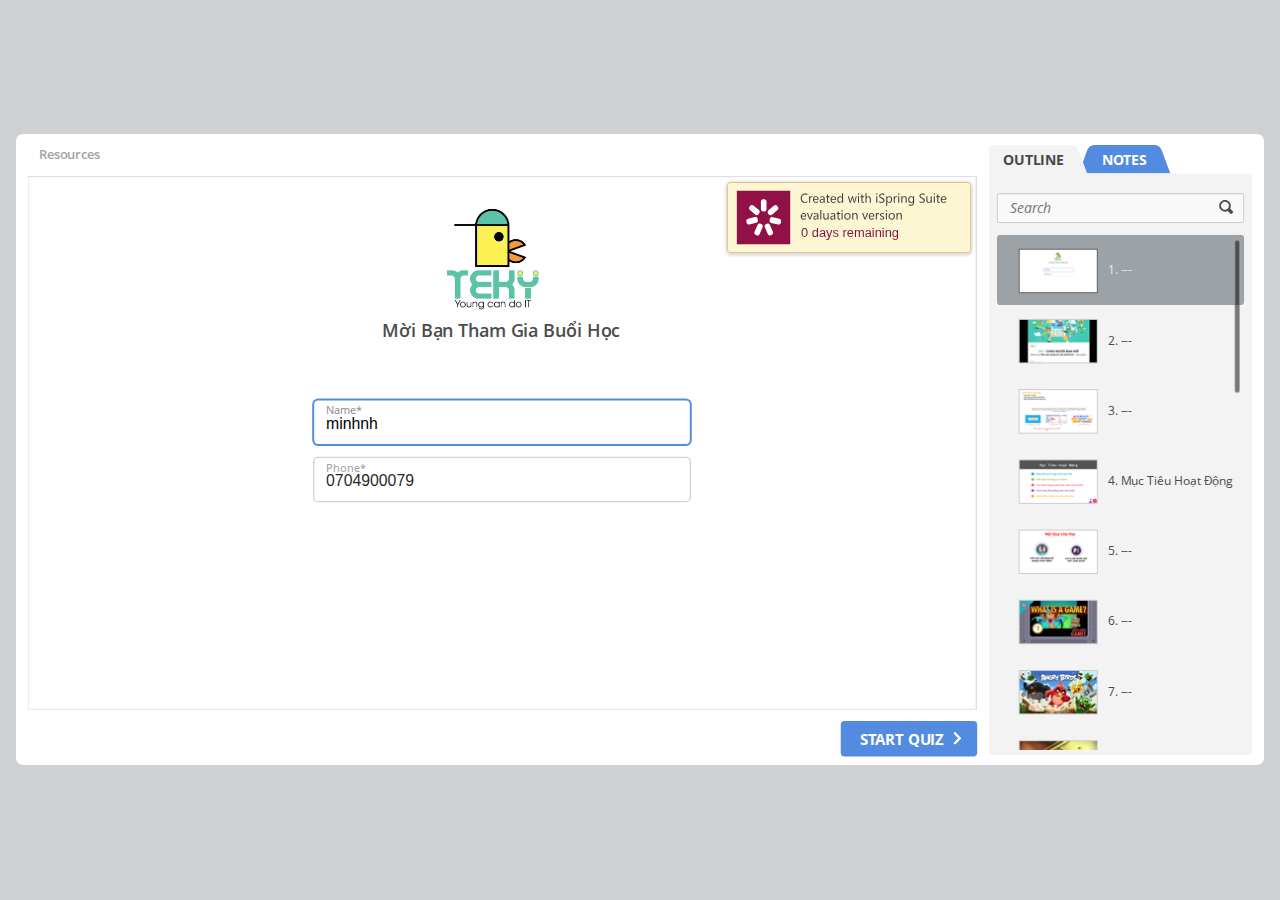
<file: docs/index.html>
<!DOCTYPE html>
<!-- Created with iSpring --><!-- 1262 644 --><!--version 9.7.10.30004 --><!--type html --><!--mainFolder ../ -->
<html style=background-color:#ced1d3;>
<head>
    <meta http-equiv="Content-Type" content="text/html;charset=utf-8"/><meta name="viewport" content="width=device-width,initial-scale=1,minimum-scale=1,maximum-scale=1,user-scalable=no"/><meta name="format-detection" content="telephone=no"/><meta name="apple-mobile-web-app-capable" content="yes"/><meta name="apple-mobile-web-app-status-bar-style" content="black"/><meta http-equiv="X-UA-Compatible" content="IE=edge"/><meta name="msapplication-tap-highlight" content="no"/><title>Scratch Duyet Giang</title><link rel="apple-touch-icon-precomposed" href="data/apple-touch-icon.png"/><link rel="shortcut icon" type="image/ico" href="data/favicon.ico"/><script src="lms.js"></script><style>body {background-color:#ced1d3;}#spr0_5b8a353 {display:none;}</style>
    <script>

(function() {
	var userAgent = navigator.userAgent.toLowerCase();

	var useMobilePlayer = userAgent.indexOf("iemobile") < 0 && (userAgent.match(/iPhone|iPad|iPod/i) || userAgent.indexOf("android") >= 0);
	
	if (useMobilePlayer) {
		var insideMobilePlayer = userAgent.indexOf("ismobile") >= 0 || location.hash.length > 0;
		if (!insideMobilePlayer) {
			location.replace("ismplayer.html" + location.search);
		}
	}
})();

</script>
    
    <style>
		#playerView {
			position:absolute;
			-webkit-tap-highlight-color:rgba(0,0,0,0);
			-webkit-user-select:none;
			-moz-user-select:none;
			-webkit-touch-callout:none;
			-webkit-user-drag:none;
		}
		#playerView * {
			position:absolute;
		}
		#preloader {
			width: 50px;
			height: 50px;
			position: absolute;
			top: 0;
			left: 0;
			bottom: 0;
			right: 0;
			margin: auto;
			border-radius: 10px;
			background-color: rgba(0, 0, 0, 0.5);
		}

		#preloader::after {
			content: '';
			position: absolute;
			background: url([data-uri]);
			background-size: cover;
			top: 0;
			left: 0;
			bottom: 0;
			right: 0;
			animation: preloader_spin 1s infinite linear;
			-webkit-animation: preloader_spin 1s infinite linear;
		}

		@keyframes preloader_spin { 0% {transform: rotate(0deg);} 100% {transform: rotate(360deg);} }
		@-webkit-keyframes preloader_spin { 0% {-webkit-transform: rotate(0deg);} 100% {-webkit-transform: rotate(360deg);}}
    </style>
</head>
<body>
	<div id="preloader"></div>
	<script src="data/browsersupport.js?6A3B4BA9"></script>
	<script src="data/player.js?6A3B4BA9"></script>
    <div id="content"></div>
    <div id="spr0_5b8a353"><audio id="snd0_5b8a353" preload="none"><source src="data/sound1.mp3" type="audio/mpeg"/></audio><audio id="snd1_5b8a353" preload="none"><source src="data/sound2.mp3" type="audio/mpeg"/></audio></div>
    <script>
		(function(startup){
			function start(savedPresentationState)
			{
				var presInfo = "[base64]/+ro+OgGjd99eHV68/DJ5p3bT85uNt87P714jL885J/eOXt2ubF/2Exu89Nv395cXp++OHv0M7T7+OjNlqfjoydHb6aIfx/iYw8vr87efX71vvNumuIU0ez5i6M3/eTy8dEtB3h+fX17fnP2ftuWrZveDxPa/TGanR29+cujC/7nI/4Hv95c3Z4dH50evflT+cPR8+dodi2/oknw8o0fnj69PhOy/PSrn/3qWFtfXA+t48tbPx9bh1f0fWNbu1e0fv7y1pzm2vjDcSBZGutK7Pf8dGycXt74hW1cXz7m60PDuLv12YFx3N36w6F1e0XrD4bW5eWtX9wOrV8xyxePbOvOw3e2vhnGXabDq43mR88GDuZxuj76FejPST+d6U93ueD46IrscvQr4fpfHn049/qr+Xuv2dfPMYyfv80G5+ZzvSsZKBp8yL/L9/EjF+zzQ/Mbu/z5zfxxnKw3jx6d3pw+eOPnt+d/+fzp6SdnV9u/uO5iAv/8AP/45nUBTFOnrd7ro+l/uXny7AO3fS7SBFKiVBESMeBLHy0jxfQnOfY/lYFO22lyMvG4LRBbMTlfYyq++LN7zuk2DKOZhtFcPz1/dOZ1OA93qQ+v7xil/2KjXPbsiw/3mN8ku/3Tn3WO0D181D886f9i/7RKOuWfc/kJs5Murp+cPj+77qR3tb9/q/980v/5SP/9UP/5+FIbj+uV8v56hYPrFe5er/Ca6/ULXiW3n3z+6X/kNfL5P/3dxeMHVw8u7m3uf/7pP55ubm4///R/O9+Ue5vWf35wdW/z/c8//Z8fbq7PL55sHn7+6T+cbp5+/ulfP988EfIHn/3jpprG/+1/+ew/fbJ5+tnfbG7Q//9zs/lv/+vn//QPt/jts/980T//7LP/60I/zi+XcZzjg59/+j/hK+5L5/KdR1/JDf7h55/+/cPNe5jv7eb7l5//09/eyNz+SjZKtj6n/a2PB7c+3r318Uts/du6JTdP8M/m4rO/uZSNevr5P/3X55ubq8/+C5b/o8/+8VIa/F3fm0//+nzzBP/8x9vNi88//Q+bh9i8x9zIv990fYUN3/vsvzyTZv9jb/b4/PRy84ifu+CXPNu84M8POweYT5589rdQeW6enH5CViH7PX8iX3GBbi4215/9p4vNRxjP39/a1p/952ebiyf82wuM/mbzgpPZafvSjaBgfnJz8/zNB288eOPR5c3Dy6eXF9uLs5sHb3x4eYH/Xl3e3py51PD3Cza8lpYff/zx9vHl5eOnZ9uHl8+07TU26/nZw/NnZxcP3vjR87OL/+7dU1F3/gzf8dbzzfXNJ0/P/uTBEdveuz7/y7M3nX/+iz/mN169+TXlyj9+cPStLzictx688fxbr9nt6w5evsMev7xN/fTkGopLVThr4rH7+XyPnfKik9OWm/yv1qm0qThl9qNfmSOq3Hz94nF8P31QH8YzHokP8Ieay7aWmjM01hZKOo512oYQplwrvjzlcOz9tk4++uZa866ijVA4tqlEofxMbsqfuuMJ/3fHEBDbODmPY++KfEIpkw91wnTwTfVncm0vH9n7xP4HeOD7LNLOLNo0obWfQk0yooppuK2rET3FWn2F2pnytkzRTS5ln/hb7tPZHbyv25D8lKZSHVrK7xGqPpdnZ9Q7TYeWZrhhd9FT2rocHQXqFPjJNDVMoE0VI5VlPw6Fq15C5KaEaZuam0JoIaWIrdlb8Lptkwt5Xu209S2lyZWpthr3V3tovt/ajL3sjN0FjDS1gkUsAVzhj11s2zDV6FPDCLEJxyFuwRrTBI4suaXglIINbi6nKbQp702goI+AS0Z7da2T8HQq3uFzUT4zTGLvI/ufWCby/[base64]/4UahaBBNIWM6tdSdrX1rzbpgDFOqi6G4/9tIWOj22LeuE7O4/2ynl47ILDp1sNjoMsxwFS8nXnMZXXnIdr8XXmsS8Z9ydSyzbhfe9czQkLG49TTVsop7o98i7APMBvkzLgAbU5gLug0wafwWOc6Kv3o/ltqeBEWSp5WGAeeVomZjVRzMO9ch4hQWtOeDJ4j1c/[base64]/xkxy3f3Iy2eyq8zxDOB44YNN+KAenInf+hQb/tqf/a+eSdw6X9LkY6RCLE/lV80k737k5TPZ1Yhwy24hjV4+EzylJ3DXpA9/feu/grtw4Cf/WjNJcfcjB2ayZxg9bNb5qbTYu7pv+NHbxRQrlp70K12IX+pfr2cnwvQrMZYe0cl12Z1qx7uNXG/0UTeHXuHfW9rljtS9cL1vXFnHELs9N0GTgDhJfUC75F9rfLLE+jdpfamenEk+435zgxS7r/tNLOUzp0MUTzBa7xmiXvJRrx8V5zE+umexGuYbDs73X3oXXm9Uv71l3zOoffFl37O8mQnu3G/7M+xTEq8AVTCdr/e4srH9v8mZ7t+r/Owe9dXzvrcnDbWnXTk6LkM8vAx9wlOJuM+rO7wqvQ2Uism5/Bvd//07mp/do/62VuWwEMo7Ez64KtO4dFP+TS7L/oUvAmaX+ttalnx4WXZOx7gsv8np72sJ/Owe9bcy/dHDYma/66L5F5Xbv84Yf4tSfMcX9Tp3547TaphtOTBbtyvDf5MT2rcZyRbsUr8AA+4Zt7WnXUfFcP7C79d064Hp+t+GuvxxV5efjurywe//Ki/3ntNlWO74+zXddmC60Ln0JsNbGW+90v4Zue3weNLh8XwFNqNbyHUndl1Mw06k39uZDwbceerxn5HpDg/gK3Xo7WrvedGG1c6/R3MdTOrzZNM/J2cdHMC+lewrufZ7jsJh7cvv7cwPWjnzdjo89d8aF/4Wg43LgWDjdDDiNN0dcZq+RMTpn33+6V+db/7N7Sdf/bjeZS3L/lrmg2uZ715LfOD566zlHK6qgZzXN7ePzi+3Dy8fnW0vrx6D8OANP917cnl79eCNp2fX15cXpPDnF2dP8aP7ctGoX/bb9sJHv3q7XA+cmHJwl8vdu1xec5e/wuvV4v561YPrVe9er/pl16vmbQvV+j2X8OS71+nwh2bBfitfdajZHRfALNsf9ehypsf9ufzx3/JawMwvp1HMy/R/evTikaqz9dGjo58df5F93B3ioZZfcJRM0Nof36vZQ7euf0pGNcxDNu/oLfn75uPzRzdPIHIadL/JQ9o8ONo8OTt//OQGRKyqEJ5fXt+cXYGg7HD+DFo+2QGi6K1riJqHZ5vrq4fL36Vnt332POKzN588p0gT2oM3hPbgjW+91VtREl2JPfJa/vuCC1a7Tdw1PzXflp2u/nhJ9Do++v7y04+Xn769JJe95glx+yekHTwh7e4T0n5nE6R+Kavw8eX79f1p9gP/ehfezaWsxW5e7Ifz2jwacwqHO/5Ahg7Z8cBmgXznbuFvr68yvXvy42+/d/L9oz9c+q9iuUF+tuzj2b+w/HRfSn66QX7qPO6Sn6PsxPMZKxvvkp/+VfLT/2blZ3Lbic6t3478LPXAmXSHz6R7yZl0vz85pqUdWLLDSbnuJVm5zn8JMfbek88//a+bm8/+5nzz+Mn55gK//jWz8r7/2d99wqS9/5t5h397vvlAkwZv/t//8/NP/04zC//h9ECWIdMK//fTzc9vT5kU+Lc3X/HnxQFlwB1O/3Uvyf91XyYB+N33vv3j9zbv/eCH3/mxpG7ih//v3//Vu5uf/Pkfzb9v7v/ghz94783Ngyu/[base64]/ewTwyZrnamdvz7H9n/xE7qybDKmMiUkpuKc5mJkscubnOICXPSrM92zMB1zMwsf/ZQ6Bs47K60UCwGIzJDdbhKwb6YmtvGxm5rcYcyLPc/sv+JX/062kx3aerkrTrj/LRN7KVkcqbfCdUc9n5XvflnC+QYDvl+wCjmcJdeJXqF+ZJdE+kHR3ZkblDG+vCNMn994LS+znB+LWvuB6NP4eDOcDc13gq7GVp8lZPjt7E+4zH7siN7raW6DiPv3N0wvqrhF+HKV8zptS0573Jkl7cXj9zRF1rHdGAdv8hTY9uari1+OLC8/YmxSox2UGJUv6014/tSzZIjeoeBa7fZl1+WL2JA6jJem+vL5/pCTUenIYUvbKzhqIsMTPn62HTs1o6d6ZhHflvS8QwG9KsvqVYfUt4OA3i4lyB4uPjrqdUXT04vnmyeff5P/8dXXRk+ZG057J5yL/FPuS/joDqhyntf9F7+513+588EPWSh/Wj5ww+Xn77N/7zD//xEYEn4nx/I82Zpt9JOlk7ls99d2v14afLe8uv607eXn763fOK/X/7wveWn7yw//dnSwfqHdZDvLf95Z/np++Nnvzf+9bvL6NdZvr2MWT7xPyx/WP/z/fE/7y797Xz2++Pof7I0PhnX4L2x53WQ62L/YNzBOzv4yVf7pKRDNpDDzkf3Eu8j/vYlT8o7r31SvnPXSfnBXSfl5K6TcnLXSfnxa5+Uf/PaJ+Xby3B/fOCvv4MnRZostuiv8KHJhw7NYV+ue4kzF3/7w6H5w6F59aH54Q/e+4ofmENm48POfPcSbz7+9ocD84cD8+oD8513vupq2YGQMHfYt+9e4tx37Q8H5g8H5nf6AVP8AZTgw4EV/iWBFf7XCKzYbDe4obebr6TU+ZdFnK5lD3Ha34k47X/7kNMH7Eb+Dszpl4FO/x6hTtdD5++w39m/xO/sw+/PkrVwYMkOW3v9S6y9Pv4OL9nPxGOgIXxv/ekvnj3dvDi7uj6/vPiTB0duOz042pxdPLx8dH7xGISfvPfde/XB0Z9+68HFW9cvHi/hTT7lMbyparjTi/Ozj9++/AUI02baoNWmskf7DQ6/41svrvHbAqNMuOOPg0avEZYKm/Ti8dzwzV88Pb/46K7mBEh78IY0eXCEcW7wv7f+6N69zffOLs6uTm8ur97cvPvRGcNSUtp8o9Sp5G9u7m1M/Jz89fT5c0Itb+7dmzt5dHb98FsnV2enN2ePMPObJ72f7VsP3pC/Le0+vO4/y+9XZw9vNuePMODnpzdP7smEuSL495P+77KOsdhVLB6/XbFxYCzYgzfYle36w/OnN2dX0t09v81f713eK/rz3C3R+sLXbc8OLzxHivbwk4vzG27A5Qd/gW94m34YbDh2Di1k5Nrsnl+WdB3C2Y8+/PD67GbzaJ7UIw6BszznDr8rAWzffvr8ySknc3Z9+5QDALs+uvxYP/qjW/TtdIZzd/tf873T2+vr89OLt5/eXm2ubx69c/bi/PRG2cjP33ao290vZQfjV9qu97/45PLZ88vr85sz+xW2E9D93kwvnyu3cVVvb77IKJbvOTSEp5dXPzy9uTr/xebF6dPbs+t+pPT/m80dP/cftj5tpjVY8Jl0NC7ZoeEs32lZDn8SXpi5nby/8Ptbj5Vdntw8e/r+B6cXOHHva5Gai8urZ6dP38/41uubq8uPOI6Ly4uz5fd7C7MqVz5dG/C3e1e3EgZ79uLs4vLRo4EPX/Wt974Rv8nZX51eXH8ICprKz09xkr8Re7LY8Wb+6Zv7TN6/4Mc4HKcXj5+e7bWQVrfXZ/PIP3h6+vCjeeiXz08fnt98ss5Noz1vr55+42vzweIARWi9+eTq7EP89WuzsOBuoOdDXyiSZVnOr31nevud2g6vaCfhG87+4lL3/ee3p1dn62J/7bsn383v+LvWW2XWNs1SS35a5VYe5JZ7udzqjPN4l8Qpb7jQP6xuGyoxLBkbtM2Kk7w5qdOW+XwuCxk3YnbObwojpUoLsRxDc5Vgs1A3pW4FB3KlnJSyTXWaihsb5m2KwTN/[base64]/[base64]/xcE4SIt+QTxgJPPkB+klxCqA1Si/HArUyhnxHITR5fUHNuUeZNUDFsdOJkcBwig4UDmXYqDVyCtWscFCYvh8RrYOym4cdJjq2lnoDcWMNvJDeHIzBB2mnHDDcFE2F+3kfnnZOjIwHHWA9DZkhYkCoa6Bl9YK8wBbmGMH9IOQ6D4lfgXdfbhXAccunU4Sri/[base64]/1Yf4m42OrJxxzqgGFiLMNU1cOAH9mnipcGR7HMcmoY2r4/kYqBoTjKFQHraJGHV2aGgU7541LPqjE4FWWhYViA7sFraTiA9ZeWQiCoWkPM5UshIOHbc87jaeSclUBxT2NTU4Z7kUIWrn3GDReRU4TaHaSr4PwYEmKwqYOm4sFk6lh9rllUqfWpda6DvcPLw/Xrc46k8jbRv6Rhru/[base64]/[base64]/i6q6KL2w3sEz/WCFiafg75COP5AchJp40dy//iyUvuEYRzrB+8gM7fH+Ywr5mQkR+om2BhSg4OSIWwLDRiyzgs18hXprKgnFW/PaeocOuExV6WtZHgpM0qqU5MNlCpyzVJltyOOZNttC12Jj3Z5ROE69mkz8os8bnSnDrER+ctNfIlQc7Q6MI2rVZ62gw4sZCgtlFmrDozLGk2CZMOtOjCpqq8POjDJ6NZFqwKz4gHVjTIcWFLninrmwLoJ2jWGM5IJax+gPHqrAZOIkxHDoACvVKv/SgcZbFet/itfhqOrB22+ZTmyrHD69krWuWU+jYfGfLXHNFWrAHMpqTVBylkN2E1ii5mU32YNmFStR2E0YEs0GrAlrxowv26CIpuy1YBlENXLm8ZowBwx1AWIe6sBk0qFc7jGuBJlfnItdxtXLWVI1bEpmANrXQb1l9Qs1oBB/SVfYgtDrlb9tdy6qr+WatTfw6wtMpWsEkXQGPVXyRN1MqP+kopzgI9a9ZcTZF2bFgb9V7gFioW+r2cFmFQWAvLeqiHCQ4vwXHQWOQpEW29jY2wlC0xGqwCTSs1S2y4KsGzfJLJl1YDl6DbcmsVqwHqgo7z8jQZ8eIVEXBQ+4x3vUMclxgCKd7nu/krNkTUTS+3kmEsplowtBiNys4KaKEOccJmSigmlPDwioYeACkHsxwPncOGhbc5jY7+ltdLrizPjKvVRqD5F16UGbnTHDngJpqCCPPM4clVATZ4GOq0ECV6gQDNUCKZpGcNKxgHxRKnULrBh+FXOW87BOR1ZCCHqoy6I/k62oUmxgO/lFGUa6AK/L6hNdThbXAmIpkltOuuJU35raacxDVwYv3bcKni2bOx+pFm9HXfvDrKDciMFvEheOOEOsqqk9uM4haIJ7/RaZrMVp7GSwaUYYstNBgwBgKUQhsYC4g0tnNKwaPpAlu/vC0Egbn0qYu6pFSdtHZ/[base64]/mW0l9pBfJNbgmcBXSIgfjMomxiWwIT0TxHsUgqjqkKVk6VDn2hygEQ3tIaNuxXktNbGcjSM69TtRcLfH5y0kflCZfvww2Kx0sSKmQTVk/[base64]/ThkUCmR/Di9lTqshSWH7KFilI3t2NPelGmtsKPwYkEPXnuYR8zdw21adB7z7OxOH2KLzi+9lqxIgSDPX3pIdn6dOW5pvkfod3Hgo43m/NGYADIrm6lytRgTQtXX6mgfCIVWAzU5GWNCyFsaMacwNs5dig/[base64]/o5POvwUG5EOjpY911e0xKzmAZqoR5PWB5ObyHrbLGO0Ftpmxx/[base64]/[base64]/eEvqgzfg9c4nPeu1Fg28IGcx8lCZOtAEIYZLbBj4u+i5gGjV2xoDSKlpD1NTkwnULsgWWUhe4TiZokTh6dZELtAAEdQ4nPCVuBRHItUfVZdWKv3MjmZY/[base64]/Im2D1/cRZlxow9V+vbhXhXnUXdfPisyO5OzAyF6/[base64]/lSzz2+l1pwC8LvGE10oqDjns8lFqHyuVDEg4G1jp0naNJpScU91NbgaOXCKcAGTFXEcuLLQNaHNxJHJBZYWWPZDzoEoVlGtUaigdwjtDzm7hnFMwPvK7dDLWog0i5mMuPH8Lau2gVdp1FDWgl9mXVoNKpo0I3gg/ZpYLE1Vk/[base64]/[base64]/xIj1qOF+Hk/7wCsGVFzSetcucfAy4tJqbHp/0neWZa+hVExpiDkUDoCYy340T2GBEqGA09iY5clDUzcTVFCqeLofdDyoOwlrQYVIdjRwEWUe+AGXcNvYfWYxZtyOeXOYVchDhSpsLOozXe/84uga65a2OTmCVKioMQxpEKTqQR6SI6DObFl9tgdbLY0ZYOPaqmMwPYJUz/dxGNIjoHTwIhKvwpoeQaragkx6hCWa9AhDFptBrl1Z3v11loZrL3sEkx5BsuJ977AFo+CbJDet+RGcnGOwU7T5EaTGNkerLfkRJEskgjf5EVxhvDN6csOc8kCqWpGH/AiSoVGnsNu2tanHoc7pEXbzTXrEYZ4QZqEXRE0u1nhXgr5Gw2DWKZQLvuUwGO8KTY1OIg2s9a4wzG1KzQ/WO1J9Gkx3K2m1Vs00Y9cy/RkbmPlyazAzIzXGNTMrY4gzS2CtdoW3LrRgPzbm0ac+PHYc+SSPcXcUcl8WNfGtQ6YhPIRWx+mt1GEhLHkx25mOjdnOjMLY7cyIjd3OzG7c4H1uEDYB402aqMJTVvi8lDfBzq/9jK3N9wjdblexIHTW9A6ZF6a+4J1fRbGXsGZMxZAZZs73B6ZS6d/ANTdGXjFBD+pjyKOMLvRp0Lw2NqYxCueqDC4EQtJn6IV1cCEUIr5D9o0uBFAjzvgkV02mCGNQmKGu87hvyLp8fI0FXNO7v86Lt/[base64]/cM2QbvGTKfZdnnSRmQhgZNGHcRiyR7QebBl8Ylu6e2zsNT7N70yEdikBVrGW8DNwjm2i3goxDn2YBO3kY/MHdick0N2TExvVkZrQXqZxq7JwEK/[base64]/[base64]/2npiwOKLI/t0D471xZHZoDCrmXvxxTXqYlO/[base64]/[base64]/u+SaQB3E5AeXHFk7aFa8dclR7FNDb4NTjtwKhTGNTjmeg9bk0FinXONd3ZJK/sUpx3PQmKNjnXKe6aJQtFsYnHIk46Hgc7BOOVK9U/Sh1Sk3UhennCWvTjnpeAngmZ1yjSY+KBFt9MpxHnygDU45EBM11jA45bg+Ec9ePzrleFvGjpaz+OTkmE9eLeOLT45XIOODd3xy3GgvMQHWJyf58U58UeZFJdeavP6H59d6znca5wTB3Aan3HrOB68cz3mIubXBLcdjg/urOuuWozAXu9LolpM7sPbFXNxyvAMp+v3glpMkcHFZD2453jSFKsXgluOtJMqJccsdVEahpbJWH7kjqJHJSwadpD3s/GqTI0iePUsmOcJP9F9OvMv4xYkXMdiLt6Ero7+I1GkO6V43BoKB+YeEjxkas1iUV/cuEyJxJxsiGb/Ks5EjW6jywGOHhZkr9QCB7EUjfNYvnsngZj71cat5ppU7H8LwlODYcTUzH9S+O0hmamFwY2ORfUmDi2dnkqwUpM4cS9c9TyS3SB+C8VLZPajce4iAuEP1/[base64]/VQ6S+2TXj+8RTHIGRyqJ7GNyhiX3j6fRDm4Jw0DWD95BNskZI3lOziAV+x7jkJzhJUd0xsabkzO4AY61V4fkDFIlEX1IziCVCAp1TM4gGVIQOsXYmMYsn9OQnDGyzJKccZiTyGLY/ibBHQPYg+cjWqBMBrAHIYvKa8EevPjWa4dAmcEevODKTJo9uGA9eMrk5qsiH8xgD6RCRa1xCAtgaWAaFWIYrxNOF/s2kn3P69Yrdo4h4PRiSVMbYgjuG7LFe2AfmFDXGma8B/k+AgkNN7IX/EPa08d7WuYHdWK8p7lCkHhqK5rxHryYDSVI1+I9eFpKoS8pz814D6SqLdDgPViiwXuw5BXvQfqFgumjxXvgIER38wPeA8m5TTUMiGecXaSxaQj0kaXAA90NVN2nKe5EBXkBt/[base64]/ygvi9hI7lArtFBNAlPmmksqFyj3CUCGowNG5EHMNpkzLms7wANYEPGJUa/CovCL5LVJ1C6iwuDLuGRVoYYlyFxUHOBscLo0Adxw0c4iorSBb1iz3PooIAtxgmxC+ps6hgIAGOBsPsZGhdVBSxcDeGfXM1u6ggcm6DYJlkdvPxF1TnrINYqcTepYGSBljbmGwAnvBFO1ZZUWgQ1SPNUcyygrxGm46XIXdZwYNbXSK8MWfXZYUcZ0V9Mytx//ACKfZuE2ey4/YpsKw4AiZyuwDUitpdiv4qaJEUs7213yqH+ZlAhCtFoaLg8DOObmAkaJVuKNiIruI3pBZexiJP0K88LSr98VJHmmcISpGAC7LnFmjjs1R23IiFFCSSDmfTEdgWtzYOWJbvcsRvFXRehV/gsOjeYbAuPY9Z8jfn4e8sh0LORsZJ9gURbE1N0N39Na8Iko7xtvKgW6kCBAvulW0sK4LkhJc6LeLOiheCagYNYLOyiPiZDK6sg4hSR14jtAZlXEeQrIUmX/rcSV0QJCuVwVh74xlBUp2M1fWl7AiSI3VBkLTktCBI0vXIMLkqsmtGkCRU7iR5b8J5C4KkWbdgECQN2a8Iko5AWBB1wR4hLJxjun7zw3mjYxy3mCvFkgnv6wnSR+IMIMkVwtmuInkW/EhDdSt8ZJXMncTHODmjw0dWwQ5sDB00MtEAAVsBimngfvUxhKGx4S+/wkcaajDwkQMzKi7ssmBxhY/EuGjLY7wUs+5n+EhyFVMbee/FGT5yhjieRAOY4SPJaS0TdpzUGT4SVEwdsq+SOsNHEn4XSifhCqlDKHykJeYVPnIkK3wke42QTk7YbIaPrAIoUpnvwEM0e3tBbhgAIbklB1/hIysfNonqi1UgKvVzL5nnVtto/YFCbigWvjlz8l3bmPEjJyIWMb6YQ1vgIx1tYxhmInmBjzSbkVb4yIG6wEce3DjuaFI7vOsChqDxNGK43V8JoDOnnpsP3UFWdhEMQ4VYYW/Eb6wab7n7azaIMjRNkhcGsqBRYjmK6jrdaErISEh3hqIZAUXjuxhORmlGM7kkLqWhMV8H1BhE0s9WU0tNq9nUkkWCt9rjENwBQlrtppacF7upOEzo002WMwQHU22+lo1ITgQALWNjSiunxCUGn2tFp7py+BKwPxHBG5JEbss5uN/sQlrMpiN1MZtaslMIzXWH9wh1xtITnJPWNx0rUSSWavfX9UITahJ8JnOhkTox9MrZC41weLj9CHxndpUId0kR+i0LEM1OgtDL2Fj0aIzCXmgCiEgvTx0uNKInQtRGbTxfaKR2eHtzoY3U5UKz5PVC4/fhnc9kCHOhcSLiWw/DhWbXzVxolrxeaKQ6vKpCtneU4AjKj8OFJpCBSQKBh8ZJI1aqvdFkyLTbuuFKs2Rzp0kfeEA5b+80+T6cyeDtNcXBafDccKcJqmKCLNxpvLLYeqdZqrnTRn4UBl3XzNxpHIH6FIc7TRjLM7rC3GmCp5gZJW2uNOE1TXgyVxqpmWY/b680gdlU8IL1SrNEc6WNZL3SpFcC/NsbTaAbJTJhuNFksC50gTffaLINzAMIo3TpqJK7ooixAnz/jo0LTbbZFXujyaktYPk0XGkkR7wmi7dXmt2L9UobqfOVdnjfBFCQ1TUC7f88zguIkZqdGEsa6gpixHgAvK2aCooZl4gBBV7092owjJxnPH3RHta24HEnRQJoCZgxjAw1GwwjQ/YGDMjRyauP/jvIKl3Nx3cJvhkMI9rMWfwlk7xiGK3k+ePrUu0RhoGsH7yDnA2G0UBeMIwk/KNltUosGEaM/pDgvEHUO4m4pQVYeLRjGBHvEo/[base64]/RW6rAUlrykv5iO25r+YkbR1vQXM+K2pr+Y2Y3bvM8THRG3VwARjUeibiQpZ/fXfgLX5nsEvbC8Y2aiPDOsbkMDLTQB3jdGt6H12UNvExWz8jAKQCdDUSTxkocjigThfKuU8RKzYcCDhSEVDFGu3WpIUChB8pxpETQ68pp+WIlBPHcS/MUOK7RWUSbwRMx65hluSqB3ahgS6Rl1/DgEvtsMWXWAXyVFKqCPDDZD4l1O3U5k1QMmRhDXv4yNCcuHp4MscaYyHJygTvrCvGAZhSbhd+BKR/1NRsxUPkbNeGZ1qB050J6JyzYOVKZ6xi4GDLlf5rwmiKrZvBqfaLIuqQ9CymbJPkgcosBN8vqRKBTZNFoeq0waKn0eFd2DzNC5RKNWR/[base64]/R5mLVAqMGJOKJLu/RpNSZ8h+TakLeKc2eY/[base64]/[base64]/k7MpvEDguMbjLCJ8rtJAHC7mvY8aNEH8NNFquBsI2YY38XiPJEm+K9PiwBF9dKAyhWWa8QVXspMHbO8CW6aeYEiUEjuSZpMbSqyDEmLQ0eSYHFzVg4GVCVmxRwuzveTyZKmNmhSiE+zKsjyk6irOeJ5UqkRln/h12gXDEZx0jOPRptaE6iCoNLIpxDaDsxLnmCBoYu6FMGjzujUWbBHTMNrmqtiOqZIn1WBcZ0w7Juq6pEOWwgFJYVhZ8zjKKxMLlCTVV+APp+r0OVEWIDYGzKvQYsZ5YrkKaUwfySSKb/LEwVacQoGTFUEUpLR2Rzrs8WrUkhliljpmGg6y9MDUzNwUBQ0PE/EzWS8E+Q23WdHXcsP2ed+hbntUEa4nSJsdoip5HW63zveTlEwJyYJvBgnVhhhWgLeJdrKgYlA0vj6Jpo4CSC6cdLH+keMlBEQcE9DM2gwn5+aTTvffFHsXPdtY7uTqXYflZILWpHo2+CQnxbSLktUpB1UlT4e+5PO+iwBc9R0rV0ARRysFmS1IrshwrQsqbRxDpgT/tqk/2BH0rsnpYCCoPrEcmVys0/[base64]/xuURBgV2Eet04xsbULppBqRA1UZvFRC7dKxr+IAwqf6DvUMVGWKDq60T5JWPOk8gSPQ4a4dQzo4jTyIGVcpEmhOueYFWoDUvKqo3qyCKFKtcZqSk1xKwl/Jy43yjFB6qydyUVYluXUVs2LV8c1ywk5RYGG/uZVm9dQ+46EK1kzIvXlsa6QnFQtu/lOlrqjb0rinNw9rYqos9Ssxd99BwZdyQnSJ3VUz4mYN/LQwG0PGZb60PDA6F6zOh8uxl4RIofkwCS8oAc/tSK6Ix9SOJNVuwhZI0kJdqZoborribeGeumgy6foOq4n1FavEaoMPwsdvxtqxyTGRQa9L/eipyNG32IS0qeXmoCHjY8u8pq4escXGg/C5CTqrg64nlS+onTMNRHc50PqiyAbOnrPm8+jvwXkqZaiPpTFEJ8nArsyxNj6W/I0o1MN/haQxZybB38LqRPzwwaHy0Bd3QyGbHwSpmPjvzCjsM4OM2TjGTHTM14UsxbW5ZKdPsPybuPs6XLb6bckWjB2BsH8d199GEfsFAgnjLNbqcNSWPLicTEdG4+LGYXxuKwDNg4XMze7z4eYonNLqU4OsOBfYs21QOvur/qCMM33CGrcyrQ7E8pp5OxMKNQURnt8ZvA1HTqDvyUTwiw2PbervyXTVcIE5cHjQgTNqDHVxudiqNbrYsjG78KOmYDrBr8LR0G9IY6OlxzVuZkHxwsxTekVGfQRLgXuG0IwDlpKFnyYUHcaE4+ZSfWD4yUz6gmd1NHxkumopsd/cLwQWTGqC9Y4XgzVOl4M2The2DFLVKXB84KxNcmIGD0vmfFslVkq1vOC6eGDLadxqw+xxcwvVBfbqC8JzigeFKNyRVzTGjXke/G8EDyWZyONnhciimpIvHG8ZIIUOLU8LH6XlWjdLivVeF2kU0w5D14XQpoKKurodclJzbJt8LpwZp5JSsM70CyDfTNmvqpiq6M9MfMRB5ETBrdLJsp3dBo2t7pdMq9Bgh5Zt0uui7nVuF0M1bpdDNm4XUy/xu1iBmHdLmbExu1iZmc3+RBHCDZi7hXaVTiVJGW+4+5v1uuyUo3ThakgqczezAWaMGo8/U6IV6HpiEFuY+OgldLb4HUptMDVMDpdiiekUm6DzwXEFDVYxfhcDNX6XAxZfnV8f7PO5u6vKpJN8z2C9bmQ3E3Y1ulSBEY3qyNlhTGkVh3TTjBZkTPWY2RWCcdMF3owxkdbEVAQlpW0XhdJrNCUAuN2YfoLTZ1xcLsYBjBuF0O1bpeBW/7dg6PN+aM/eXB0cnV2enP26OPzmyfn7z6/Or94/O7t+c3Z2YvTp7enN+eXFy/Orq7xD9p/eP70KT7xtfBt/r8T7l3dPj0D9eLy4i/Pri4fHH3rrQdvPD+9efKtBxcb87+3nl8+/eTx5YV+65+jgekRagS0bhCeX55f3FyDhNnxsTH1/7YNA81759rRXv/ocsO+fyiSmmgSCtW9uU9pTFyu1pRwEiR+rBZFEIHcxGNgE6iiOObQSAYkA8pxgEPja9mnjgEwBfwPXEHfDsFNQ1bcb0+0sE1k0tAUOpQDFFOak4TKKLGmOB84J4S0um/IvpDzpox3xYnpwxM7Es8FiAbzfVK9EtIbV44ZnJccUqj8RaY3z4TqUazERtyYSdM3iL4wjo1ZGwkC82Q5LNm6hoZ8Is8XV6QMkumD7E09wQ3fRzOUYxD/ODhC4ketTW9mEiU2z6U6zJqmpUS4RrtE9w3ZLOiJ6cOsvvk+s1NmcMO2rjOxPLDO2rDLHpftECCh0ySQ4LEJ+qfHO5bAP/[base64]/n8W/BCquHWMFaBMMdBGyXATtMHhfR0Jve5q/N6wBISXA3XFkGVWc4URiJLOUQmIlLCEzCMTFQH+UP468KPCYq24jzhrcZlh7bm9mVFoga1X6xEqWttiyQj8AfVQ0CuoglrHRLVro3/Ik+8Rgs0ImQm8Zx4vzg/[base64]/azkz8CCxFEAq8hpPM7QLPCjd2T4xDOc6HuJgZxBEE1a6SLT3At3Rdp6luHBZHiROQKoCbkQ0Y3LHyiaK+uiC4fSngvuMleWhjOwyDSvtyCrfkyPbGWURhGpE+kvwiph1rJVBB/[base64]/7lROZnCGZjMjOFQUn6ZicTQKTTlBz5MU8YbWEC2oQJg8zYp1q4fBtxHYcUGA0jsDWlBKF6xm1ksVPExNToJCvamKHRMz4CDVVJBleD1yQH4ryFwFAGUGNlJK8GOlLpwu1D/ZEAlCIvqa1WwQhjDq5nDRiVrdAu0oYmRegFmpRIPxgxighgwcdyd7qCzQSph56e2i+CZVyEYyMgYhDjMLoUmzpjhjkzTdIS/5qAhbIwYiiSpxG8c17hg8UEWtXmXFOONDwJkE/k2I8l5AynRbAaWYqMUHtc9okhzJnvy4PMdgdZUEW2lYCHxLdJEmyWBK4o0CnADaZSgeE16NWYIhm7Nvq3vQBaNirsnuEixOUSdYdZNURvoddTqjQK1bGEIheJwHL0dkZBeOcVj4GIJjoxf010I5ENjVTIucyaLlSCJhx8Kjz0uSV68IpVS0/Es+UYtkhtzuG2KY7ihb4lluci99IEy0cDIyQmJt3Ka5uGHOg69yXqEEuu71/Gnk9UbGkZJBPqAxgaM6FHhe3B6arXYqLYtiBMSFVGs5QJ6upYhYrWX2y8cD1NoKzA3sib0BpK1JTvRNhb4ubQsl1q7VGOjPbyUTYE7xXaeCShlcFAfCph+zzFNU37EreWGN7imWMWc65U8R0OugBM3rHTB8nLy/3dJ6fPz8wj+rvyv9d4loPyuP/af8Q/1y8ef+vo+Ojhk6M3j9760188e7rpBgB0hnVF92cXDy8fnV88BuEn7333Xn1w9Kf8KD64+fj80c0T0CGgnv8CTZ+cnT9+cgNCneT3F+dnH799+QsQps0EPsybyh7tNzj8jm+9oBHgyc3N8zcfvPHgjY8//nj7cdheXj1+8AYuu0mGOTd88xdPzy8+uqs5iww/eEOaYBH6bP/o3r3N984uzq5Oby6v3ty8+9HZzcMnUL8238CxKPmbm3sbdnYtvV3LX0+fP98+vHy2uXdv7uTR2fXDb3XzyYb2k97PFqsof1vafXhtV/3q7OGN7iD3455MmCuCfz/p/y7rGItdxeLx2xUbB91QdmW7xs7fnF1Jd/dwvL7eu7wHef510y0z89rXbc+SNPB15R308JOLc7HCXH7wF/iGty9vL7jh2LmZ97TZPb8s6TqEsx99+OH12c3m0TypRxwCR37OHX738vbq4dm3nz5/csrJnF3fPuUArp+cPrr8WD/6o1v07XSGc3f7X/O909vr6/PTi7ef3l5trm8evXP24lwMVvy2bZq/71DHu1/LLsYvtZ3vf/XJ5bPnl9fnN2f2K2wnoPu9uV4+V37jut7efJFRLN9zaAhPL69+eHpzdf6LDU11Z9f9UOn/N5s7fu4/bMOGW3PzyXMKiWfSz7hih0azfOUoRJQZVkliGP6tx8ovT26ePX3/g9MLHLn3r2lffP/JJU79+xlfen1zdflRl1Vny+/3FmZdRVxvYOXb2Yuzi8tHjwY+vPtLLy6vnp0+vfeN+E1O/ur04vpDUNBUfn6Kk/wNRsfxf8eb+adv7jN5/4If43CcXjx+erbXQlrdXp/NI//g6enDj+ahXz4/fXh+88k6N6wefrm9evqNr80HiwMUofXmk6uzDyneZ2HBzUDPh75QJMuynF/7zvT2O7UdXtFOwjec/cWlbvvPb0+vhvvkne+Wk7fvWm+VWXLOPll+WuVWHuSWe7nc2rmMDph0q5sTR21JGYI0FZfw0GgK7xsz9CFB3SKsPSEAV+C8gtt7xMc9ERgkxl6ODYltRwQEr5VnqCkkQSuSSlO9zAMN6UngrqDZNtqvCPaIRw+fCoW5n1lBoItkxTHW21L5LpoU7N2SBYU/dHiuifUWg0CRo3+6CgTKi4U/o9Yo1mo5ApklEXgKAsuq3HjIC4AZvpvInAZFnvhKUVC3B8j5SoQ9dNyGktEEUSIMtJP6YniPQXUGdd0Nfp0Wxt7ct+SgUGb0rHKTAiN3moLOY4VSYM+CveSdBZLn4EIHGDeo89g7rDcHMjQukmHmesHmxPBtAaYi6JAgFgaNq46K/DbRmuulME5khjH0WO6qI3KMnyE8cx6ITESghSEr/NxMLoxIC3zTFSk9FPk6YRULGlGDDgKXdwfw1Cw9JwxHa6/WFalgJrxxBaIL2maH656rcRD7yym/[base64]/VKKDCWh+tnpOciEbwqtxi0XuySizQjP7lgwV6J2MVMnWmoTmQwrSzYK+GRAtEMxsYEE55oXLZgr40Gr+iYO2DBXg3Zgr2yD+yVb96CvbZJxC9rmZrbpfK5LwUHhquI8wttp4RZrVJPt2m/cyoSyymBCVIZoF4rs5KIllAt1CvLpdEXXoqBerVEA/VqySvUK/ttDLcPFuqVhcOwkEmLRiyZSFUqPlSmFxmo10r7PeS3wlUb5LGpp6ZbqFeuGs1pY6nnxnQJt9S076lIoLaixbwt1CuRxyI4oA1Qr5ZlV6hXSzVQr4f5W0HMMqFstcrbkosk5OgYsWegXgU4q3nxO69Qr6D2MgMW6bVNWlSnWqDXxrqujsCiFryVLCRZ/[base64]/EOK3x7R3Li92E1elHh5dizIJYmiQ8yggA6YokeGq8sRmkwoxMaajbohAM/kkHNmpUVyUkqs0nckWjyM5JTk7KsqbN/R3IihB00dok/[base64]/CAw/carmwLHlhy//[base64]/pYMMtqtW/5UvcyzaOBSAwsiyhJeP1aJkbnQjjY35aicMt1WABcRuEngSqwE7KYKUJuW3JRd/ot+ZItNowJZoNGBLXjVgwXKEIpuy1YBlENXLm8ZowAKQlxhfbzVgUqlwjnWsCXk3P7kGlMKU21i/lwss3ttB/RU0QrEGDOov+dLR51it+mu5dVV/LdWov4dZuwNyBi8Zt1b9VTLr1lr112kFoV7DcknFJwxjlSxaq/8Kt0Cx0Pf1koo/MQKkJD+WWCcPLcLToE8WLfjcxsYdhjBaBVggC2PrNRTWVHwp7aTBgosGLEeXoEXFasB6oKO8/[base64]/tKmO5a5p2mj6qLMnTvmtpZ3GHeAuDbWxzX7YIthm9+4guxXq2HDCHeReaN583NbHNmRbH9uQmUxXGGspA/YMrdD62AzhmTH9CDgnzC/f3xcCRzDrUxFzT604aev41B9KYXMtsTGMsh+OoBQuyqmMR5CVN5mOqfUoE1VgxV7EgJgOJAWyKQp1QwkQrwMOeLkouhf0l1rIxES0C1K0eocK6dczwA25ap6+bB07doSjtiWyOQgWLo1jiWyOOEuRFlsi20mQRR31XUF61Orz9qqlia/xahrbMruk0GIhQUYdNkHm36JetivGguydk1pklP+NWM2bkSugq4MryuYwrwg4F1lsEgu+6naeVWQZeqCChzEL0fMtpb8KlmGTW4I51QIM4PMMWkQmonlOQMJAxTFVwcqp0qEvVDkAwltR7MWKhMXSf2UgS8+StCo8ILmngtqWqStV/b6JKJpT2iiYls9aKDmEbs4mYh6rhWTfJxAVVmmeHsMwqKcs0w9aNWL5PfYK3/[base64]/FaP9GOYq2faEe81k+0s7M7fYgtOr/[base64]/cSRZVZ7wkFOEpizJOjw3SUpUF8djXn8ldDEuDaqwo+tZCmEVuRcMMcBT+U2qmHMqSgCajjobIxmxoXj6m7jidWyVRmcMzqjiIuoPoYlpZOBq9Be1M+x5HQyPpmFvOUWL6x0LhhoK7VstUZyVADETtbZEnmYACe7vw4as+nrDnIy+Z0kNy0mn0x+p0wpyfUd1/xOCfGGIuuGRwFD27vbxL4gGNuOm28km/[base64]/DkeTlph1MbjZCOIfOnILISdpEr3rL4kuKQpeKBl4kRRUPytSBJggxXLLkSxMcS0kD9b3QNV5TqWkPU1OTyURExJIV6rExM0OUKDzdpCaQpC8FNQ4nfKUj5IslOkWp6J9XKv3MjmZY/[base64]/[base64]/B4mpLboSqwe9QuZjLjx/C27jB4dJ1GDWllhbUOr0ejigbduCSprjINLLbG6jHFrfa7tLDKpzhRwXQCLSDrg3dYk0s6a3WQfh2nyCcn3SyNRU86CB4PStAHHHgpKTX6/oARENyOqUpztUvdCYq/59p5guE8o/NFbjOJJR08NespHxrzjiu9ZnyceCbMISfRiZu1H3JGpsjIwAUp6+c92EhL0eOpG6YO1DoRD1eImH9u/SYotQocA3V8BsIqwHDiUdV1cISV1ytGMquTumwn4n1pF04YT5YSymgoHaPY8+IQqvPCJYd0T0HG8j3WVm3nrPtMpZRk8VveSeZNKskBis+mLpO7yF0lXj++TyB0m9SB72QdlCGfkJx5aYvOzQgnJnUK3lqYdsrYE0Mraq234VGZKdN6RPLalo/8UjSUEkpXqoJxR9RTGtX1pQluaQoZVomKKnIHjxuiRhBiSl5uoholPnrySC2EVWCwlqJUzWRCpxTGE8u3Vcdi3Bp4hAkrUbVYVZ8xVRGJBIJjICZ5AaIzCsoVo8hSG4PyuApOdJ+R+TMvoMQ836Gxp6+madAD0T2dwI4dYpCZc/reseCjYlwOW0onSO4W+oHMvp2AonkJxlXb/1z/kuOQsq36oplrZWLQ2M6gUSdLYU3uPvPzw+ARyvSY9WeHwTnjm0hqLA1tE+sx5TxGahBWrVAltqEasvQMAlDbPktOicAWHDnVAxjs2fCgHKkClM9OZtA5JWeBMmmy/8Q2rlHD/YihEnjFZNYb6HftipnOEZfGzHu5P+k7y4oa5/HyGGIOhQMg5rIfzVOZGbjQi9PYWFC5mrqZoIJSxdP9oONB3UlYC8EmkL3jIso88AOxOzZ2n6Vqh2t5c5hVBGyNKmws6jNd7/zCzGTfLW0Lkn6hmWEi1obJeCBVD/KQHAF1RuuK1rExA2xcW3UMgdIHtVeAsOkRhCnEiotXYU2PIFVtQSY9whJNeoQhi82AEHdRi/SOv87ScO1lj2DSIwRVUWuDj2zBKPgmyU1rfgQnRwyJEG1+BKkCWRGG/AiSJRLBm/wIrjDeGT25YcHHJyKcWJGH/AiSoVGnsNu2CT6tTY+wm2/[base64]/9jO2Nt8jdLtdZUkNpt1pD8wLU1/[base64]/[base64]/MnZhcU0N2TExvVkZrgfqZxu5JgEI/iSWKYk891GfRhnnGiY0koidCUdslatWBfpQ7VYLH6dRRrmbeZhsi9zgEl8Q4bCP3JNeYxq4hco+JyUSsHiP3Vn4aHl+VuVS5qIdobVwIBVf0+TZJrYqkm+Hpf5FRsNRFbrqfjPxWmxTNilV2w/JEIbJd26Xa0L1GNGGp5Dp44Vby4oVjMpCWm7FeOKZaQXL0KKzZC8eEJFd7EvrqhWtyRU++Dl44UDNRJOPghWP6EyN7w+iFkzShSLen9cJJCpXgmFkvnOSdeVrPBy8c8/jwOQ2OWLxwjfGHNDgOnrVW5jqSgxeuFS3i0cbGVUvH+MEN18hlOO5xdMMxO4wGlTy44Rpre1B5G/xwhmodcQN58cQ1cSXkbnGYPXHz18XBE9cIN9WqPtS6J47jZaxhGjxxrWouXhw8cTJjhjsPnrgmJbNYCNh64pqU7umncXXFNRqDwLxxcMU1ZpyErErZ4orjHhVI9x1XHFP4+KgfPHGN/tPWEwMWXxzZp3twrC+OzAaFWc3ciy+uJS0YMvrimNOWNY7L+OJaUieuG3xxPB18osfBF8eTxDzcHW8czxwuGA0zn71xJELvK21wxw3U1R9nyMYhx6/[base64]/BJcc7woH56+CSI1+yWHEaXHIUP5nYmaN5jrIKQ1OlaHHJCbsWgnZal5xcHLNjcHXJSbbxlHpS/OySawJ1EJMfXHJk7aBZ8dYlR7FPDb0NTjlyKxTGNDrleA5aSwpNvzrlGu/qllTyL045noPGHB3rlPNMF/UCM2qdciTjocB62cYpR6p3ij60OuVG6uKUs+TVKScdLwE8s1Ou0cTHSgajV47z4ANtcMqBKNVZw+CU4/pEPHv96JTjbRk7Ws7ik5NjPnm1jC8+OV6BjA/e8clxo73EBFifnOTH//+9XY1yG0dyfhUUU75Kqhh5d/ZvVpW7FEhCFmOI5JHQ+ZxTigWRkIQySDAAKFnnclWeJg+WJ0l/X8/s9gDgyU6cnOtsojGYnZ3p6enpn69z+qLMjYrHGm//yfWr3+dbjeuqATC0dcr1+zzxymGfFyWKIFu3HLYNKlnm1i0HYU67UuqW4xnow2R2bjmcgRD9LnHLMQmcLuvELYeTBlXh68Qth1OJyolxy+1VRgFTmkEN82WhRibHDDqmPWx9tMkRIEfPkkmOcBn8lxnOMkcYW5zfjnmdeZP6i0DNYkh3vzAiGJB/CPiYpDEqdzh17yIhUs5kQwTje14bMbKOygseOmyQueL3EMBeMMLX+uBIRrl6LYDnkFYOkP3kKoGxh/Kw9t4BMlILizxtTNlXaXBxdCZxpkTqxFi64HkCuS3hQzBeKrsGwK7FyVpuUV04hpMFC+/bre8OQW1GcnJFs4y1doOMGpl5EqoKagmtIQlVBbUIOTTG2u00g7SsklhVUnmRsAbvlNqZei25twvbjnsbsh2FMTjbIffWaft6vSXbzoUxe4MctWPTGJm6rLGTdJzD8irn89YocohGkVqJpZ5UlAxNolUt1c5FQo5mb9txb/a2o+jN3nbEvdnbvl260rtsAX5B10wNDSICcp4n3tbHwG998x1CYECal9XUa5IzHDMXm7pMkjNczvqwiC80+RaglqUo1GlyhkOWrNzHtYu+MfXAokmSMwzVJmdYsslycFjbPF5V9pLDy/Y/3yGY5AyMVCubJskZlhx+XqV2cEtIBtL/[base64]/YqC6UqL94BBUHdzCd4DyHWb+SJBPMPblTA2JYE+nAq5oOcJVdcpK7eighzBrVymd60I+YAFgUdIzRMd5APIcv/KigTxzPJsD/lgqQbyYT+Dk/NZwSUkHnWQD0qWO2BhIR846px50wbyAVRR5Cs1wHSQD3xxLRZuIB8wS03pUhAHTl0nRDuTNeZZloS4l7YxkrTqWgNJIuID95mn0LCID1zAkhKmR3wAsUQIZGURH7iriceWID7snyDgaWLXMWYXNTOiyGhwD/UMGjBkoovKxSfTKgdRZDTM6ZK7GivYRJHRIIiFBjaWWYgyA6CjZekrlCRuOpnRAC+s9m3jbclEYMPi4CgSKoBWZQz1FhlOX5SGCB0HmQGYXaegUCh9FWWGJTe9zKDjuPKsiN50MgPPy1Db1FbBBCyvWsGTkql8PRfK/vWNCR0g8p1jiyIDFQ15VmudyCgyGuRe51RuMXFBZAi11iRSVKJQiWFoZS8wDLXo5AU6bYGuxdKcUV6g5F/[base64]/PFeK1E2LD8BcEH03Baw8VkqOm6BhVQwkk72Zg5gWzm1ZYOxNqzsNJQrghNY4RdYewv2NuDGIpaZ+Ztx+FvToZCzJeIkw4QQW1MTdLc/1j2CJKo/[base64]/[base64]/[base64]/YFGakV8JnOggZoh9Cq3Bxrg8OT0A/[base64]/TLNWcaSk/kkH7OTNnGkagPsXkTCNjOURXmDONeIo1oqTNkUZe04Qnc6SBWsPs5+yRRphNBS/ojzRLNEdaStYjjb0C4N+eaIRuZGRCcqJxsHkRBF480bgMyAMoUukSUCW3RRFiBViUN2ncwGRba1XCeKJx1zYofJ4caSCXcptsnD3S7Fr0R1pKjUfa/nUjoCCqaxROq872IEZqdkIsaeF7ECPEA6A+uQqKiEuEgAJH/d0bDKPcIZ6+0R76tsLjOYsEwBIQMYwMtTYYRobsDBhQDievXvqfIKt0NT/fJrCAecQwgs0cxV9YWbrHMOrJ8ef9VO0QkoH0P3yCXBsMo4TcYRgx/KOt1SrRYRgh+oPBeYmozxlxCwsweTRgGAHvUi6x4QSMsEQwtOcErzBULrc8AebUpHFJk2VQ5yKGUcIxPYbRXkYKkJXAlcxYY75PfCFgH2DfLRlUuSEDTs+1feJLBN5k2fg+8YXwRkAb58LFxBfEb6gjpu1TXyyxz/noqb7PDzG9+j6XxAzBm8QTM17fZ6mYd/N9RouZCG/SX4iEhELb2419jSDYtGNCMYp42xoFrt1VKP3eDxmBLoRoTF6vpyZTYcld+ovpuO3TX8wo2j79xYy47dNfzNuly7zLEwERN1QAocbDqBsm5Wx/[base64]/gWqlqpENY9Q4ODQSOs7FoDJn3jlSUHmt5WLUZMGa50EBH9xTvqHUv25hgxIDWhAEZVITxNIixMVRm1/N8OrZkxLHhNpSzcVtlgGiHwlOLrsg5ykK6KNmSQQ6FsgtDX8nYcrN1GZck12yy9EZl5sKqMUivIcB60rZQFc5rvx7FeUktEUHESykMuiroHEIMPVKHtTJ4HVa6vwLKNDXMJTBUJHi6HoE1kgu8fc4sEtMvTsLCU86ZQWA3cWl0EHHEqAlUyAQ2A/Nydp33MQWBH12MMqdUQuFxrUiy/bE0KXWG7PqUukLuqS3vY/bBCCMBS2xxI3K2GayXNEYafo4iAnihmFEHUwOt8Hz7mFGHyvB1Vigzdhl1DtWjAL3K/Roz6gy1NBl1huwVfLbhDWfnYx6xaGPzHYIzGXWob5/DXW2ox/oWCCxj5eeYUYd5EMFc+lRwcaPRmGmlnEwwFAafGPawGIgXVdUuZtTxb6C9FK5PqOOlrHbROhkS6gwHFH1CnaGWJqEuYReiOuK6yeyOMCnAMgQCsAscBPCSqptjaIB6NIfmlHOMjY0EBIiqLclY9kGW8waOaGPZJ1XU+dwa9kHsrXGdYZ/ksJ7Gsk8yWDi3xn1QRWDxNOiM+yAGnGhr3SfCIpwsnW6+NSecJlo/eZ8yzlLCW8oqqFe0L6YBMkEbrbMU1BrhjoV1lgJZEbvA5YmzFGS53GRqe+yqaZR0J6Jwn5V8JQDVkRORSskSlz2R92XaGImhDa/RvbNU5gRnW6Eu276ehiEbZynImcsyvTB2BTXKhiK8Sk40DC4aBKzSw/[base64]/[base64]/[base64]/uGlk5MQHN/idEiPTXJ806SWhAoljpCCrWYVeI8VSrLGfV6dSshQVljoGuCibbCGoxBLgB1uyqoNQVBQDxQYtHaltiw1CFs7kDOCiiUkoUi2QtcoY/iEcgpc/Yo4Gkx8LENRFwGMGLkkmdeTDV72tlVOwY2t4tGdITnRbxHzIhZRSchyuWtrReWM3RZM/nVtOgYc1AR7D9iHYcCyYeir0omQg6DUgJGGxpM8QKQCHIB7Dvl0VVgMkRdlXagdAXHSOu/MleUWF/ndlkSA7YV5+SxXTGztAimkGlEjKjN91ORWZvxTHED4lC5AHQNlCaIjGO0rhjVnKk/kcogQt4AB3eQaeVDVcpBWCtUZY1agDbDkVUD1RBFClWotqim1ilsJ+Du63CDHiNTpA5NTWDbdrvWaF6+Oa5QTyhUFWvQ3p9q8htoHJFxmzVDq87KukJxQLYP5jlMd0DeZOMezp/UUdZZaa/[base64]/gszCuvsMEM2nhHzesaLYubCulzqXK9h9Xbj2sHlttVvU8GCsTUI5L8774p0xLkC4RTp2/XUZCosufO4mI6Nx8WMwnhc+gEbh4t5N7vO+5gicEvjc25g4l/KnGuB1u2PeoMwzXcIatyqYXcGlFPK2TWgUKsitcfXCL6GQyfxt9SAMCtb3be9v6WGqwQJyonHBQiapcZUG5+LoVqviyEbvws6RgJunvhdMAroDWXqeKlLdW7WieMFmKbwiiT6CKZCzhtAMCZaSk18mMJvNQYeM5LqE8dLjagn6cSnjpcajmp4/BPHC5AVS3XBGseLoVrHiyEbxws6RomqKvG8yNhaZkSknpca8WweWSrW8yKvJz9s6ypd6n1sEfkF6mKb6kvEGZULRapcAdfUlxry3XleAB6LvVGlnhcgimpIvHG81AApyNXy0PldeqJ1u/RU43Vhp/[base64]/muH+jzub2RxXJpvkOwfpcQA4mbOt0aQijW6sjpYcxhFZdVlvBZA33WIiR6SUcMl3gwUgvbQ1BQVBW0npdmFihKQXG7YL0F5g6y8TtYhjAuF0M1bpdEm751zcHg/nt798cHK9m083s9tN882F+9bCa37+/epxvZrOP08XjdDNf3n+crdbyH2n/br5YyC/+rhjin0D4x9XjYibU++X9X2er5ZuDP/zTm68fppsPf3hzPzD/+6eH5eLz++W9PvVCGpgeRY0QrVsID8v5/WYtJHk7XDay8O92gEDz0Ll2tNO/dDlA368oqYEmoVDdgzGkMXC52lYJxwXjx3yjCCIiN+UyMCigouTIoWEGJALKZQMXLW7LrgoYAFkh/[base64]/vmeWalzOCSZe3fxPJA/9aGXXa4bIsgErrKCAletkT/[base64]/RvEvQsW1hzIDsAkWcBGiXATsMHK/LgG97WD+HqAGBEuA54clyqjKHq5ALMEsTQOiBywhMgjoYoA/yh2WOCjkMufzAZ01cprJ3GN5a0SlFWAtD59YU7OtLFkDPwB8VDAK6iC6scEt2sC/[base64]/Czgj8LFCQuCVgFTsN2Fs1C/nQ5GL7CHq7geykLcAZANGGlK5Hm3mBV2NahDI+8DA6yHABqJDdAdMP0FxDNHnXRyaGw5wp3mSNLwxlQZBrHW8FZP4RH1iNKo6HUKeEvklmSt+ZSAXwU+4glWPwhi4DVon7k4AxXymrXhyzDVzct2AK2zqbItSEqh7SJoDVz/[base64]/zENO8nEz4WGXM1/Caoz5rJ6esIRQSrNYtKlzA/YVMArIf6E/wFrHwKwNIBYT5kJFnB2YC3mmBGqNKJM95jNkSiC1sAt4HGX6DOQZDVwEwtBoi1a+CDL9kW3OqBmdDCqOPDILqxFUDnquA4Ahn1LzMwP0IwWyQzQxg0ld7ZwQQi0mFKLvEzBxhtMgFswoBBRuyTbzB9A7qOi6pANAxha5qmINUhbqOmnaKskBpdcUZbZGiEjI8ChqqKg/OF0yQH4LwVBUIZhFp6RPJqoCOULjl9oD8CgJLyEtqqJ0YYcnAdasCobBXtohrApCh6gSYlwg8GjCIAWOCyHJyuwmZE6oGnx4eDoBsX4NgAiFjQOCxd0qaOmGG8mSZp0b9GsFAURiwa5mkULs+dwgfTBOrV5uyruoThiUA+JcZ+yJAz2S3EakQpMkDtYdozhDDXuF/uZbYnyEQVeeYBeAh8m4rBZhXhigo4BbDAUCpkeK3o1fKKYGzfwr/[base64]/ZWFJ9fDBIoK7C14U7SGptSU7wqwt8DNgWW78T5EOSLay5VcELmvwMbDhFYEA+GqJMvnIK5h2mfcWoXwFoccs7KuPVT8XDY6ASafWOm95O7mfvVh+jAzl+gX/N+vuJYL5X34GP6U/6w/vv/DweHB48Hzgw+bzcPzN1+/+frTp0/P5msaB9bLxSOsAutnN8s7+dHyzder2d3y4+wfP003s9XddPXDPz/8fr5ew4jwu4+/F4XuWS7KXibr9bsPMu7h9Pz1v5y8H59/uvjw4+Qrd/T+8fML/8dqc/4vd/6r4uR366m0yuE4auvfveeHCt5dROQRDjOD9aiWMX46eA682IMPB899dniwOXguxxJukyIN5HmHBwt5idm9tPxR/vjpZPj91c8DGe10fi9vIuRbId9OPx/K/9doJc1Epzv48fPB89L/fHjw7uD5X346uJdWFy/QDfo7f5jdD66m92udpL9IB5vpm6/f3W+yZ5+W794d/NvhwVBGEpB4tdTcwcnB8ywYsGSDHkx3GtymDd7Lx58Pu2e//eLD89/44YcHbw+eb1aPMzOK+RdH4X7zUcx3RvH2y8Mo/q8mY9941juLM7ia3c3fLhe3OwMr/x9Wab07QU8PqPp/myl5WB3GdTxdzN+u5juDqe1gshAmzUieMBaCWHejgZ4TBxEejyBWepGrnZmR/pvw/KvZ++Vs8Pp0ZwDN1mw0GpnRT4aWbSZhut3idrvF3gWSp/gwjOFqPl3sjMFvTQKhCOwk5FpPxcVJsC1ut1twUkQHbMJMmmG0cRjvZ/c3nwcvjnaG0m4NpdYE8ryfDwXWzvuxKOBH3s+HafHUfOTZF/giz35DxrAPzr/EEHn+m3OEfb7bev7T+zR3/4esKZ3+cPD8p4Mb/OsC/5rFTbyIf9zJMNeL+e1sMr+bLeb3Mxnix7iUfTO82dvPV2gIsbw8eP5uuljLFw+xxSr+sY5/fIx/fIp//Nj97K/2ET8dvH3cbJb3onrcb2b3m2f3S1E4MIFB95EnbrUQxWS17/t305uZ+Xnl/NHJ9tfxt+VRc3KM3SIaz8P0/vN4+X757O305of3q+Xj/S27L/CPNPnw+WG2kun5Iel1MV9vTjezu7TfUT5yI7fz9cNqtl7P2G17MnTD2rZYTN/OFv3IGtkGw93vTRfdi281+Thfi4LGJvC9N6U0eZi+n2292PHoJD8p+N29/GrrrWPf+uVm9uMmGdXDYvp5tnryR8uHx4en5vFhtXyPl9j+vsE/9vvFcnoLZU6+PGnxj/0SA0AHyWKQi5+9Xa5uwzJk+Ee+2Br/z2Tfn6BddlugY/ItFt50bLrGT8Yd/y66v7ofLeMfD913/UbakMux9aFJz1aT5XKx5ivN1sLPs9Xp/bulfJ5uNtObD3dCWkMmvO2fc7Pn2bF/ecAp9/jR9fD4eHR1dXo0Hl0PX5+cnl+fDS8vh5PT87Pr8fBoNMbB8Hg7Xw7up6sV/YDy1PR3F+Ph96PL66vjkfwWPZxPrq9eX1ycX05GIpMOJh9mg/X87nHBnw/m68H9cjNYPz48LFfCeoP5/WAjTaY3N7JW87fzxXzzeXC3vJ3tPOnq29Oza3kKRxvIp+PTyffXr85PRvKo0f307UKedrOaicqzmk1lbb/c1dn55avhOPZxMl//qk4uLkdXo7OJzMDFy/PJOZSvuEiDhw/LzXL3Z+PTE3nq9fmL6+Pz12cTSH4w4+CrP74eXXHuz16/OhpdfjVYvht8NTmfyOjiV1df7fT3J+lu38L9Sfr8Wwv33VBG/Wp4+a2+yPHlSAgn19+dTl7iFFaH8AAe4UFwCQ96d/Ag+IO116Ph8bfXk/Pr4cXF9dHrycSM4ggbj42Oz19dDM++vx6ff3N+fXT6DR6ionQAWfr3rq5/lJPqH/a0vpIFGm+1H/AHVda1P5tcno+v5Uej8fXZ6M+YV/5nz9fnryfj0zMsd/xrTyNZ2T9hOfEf/fr15aUsdVjA0yuyOsY5Himrf798HHyYfpwNNsvBx/nsExlbWGG+En7iEssXOJPm94+BnU7OXw1l8oWJJpenx1g/sMNytfp8qNvicfNhuZJe14Nb5cxbdo3VwPdBIuiaLLGVZIPdLnG5fRaf8N3Z+Hx4wsV5JYs//AYvPumGKD9IeuGKfwTzHEpPn+4hWwfvZDcM5udXg+nDw2J+E/ZyYIsLEbDhYZfD707PvhFeOB9fyQY7iRTuztvByWr6SS/du40vh1ejS7RbTdcik59qcq2swFaD4WKxr+HL029ejuX/E3b4cv7+w0L+v9nf68UIc34xC7wcNvPw6uq788sTjht7eTp4mK7Xn+S8SFbXzpz+/vTs+Fz45Hhi+4AQ7H4vEz6/v5E1nt1s4m/kmUMuf+AuGZ8s3PVE+RiMdfe43gygeyxmmxmfPcfApjdcirezd0vhssVs+lFZQx6iR5w+YTx8fXb88vpo0u/M8fTx/uZD8rVw4n4usTzxKPNuVz48Ifzo+uj8z7IxsPnOd784/xZ77tvdL74fXeE95d/86mz4p9NvVJzJPou7o9tkN1Mw++JzODWwCh/ny8e1UDBc2SN89/Wzfb1djUSYnk1Oh+Ontqz+OJ5M7+cf5SCgohD6E5EgGhE46I+vT//1+sXwdEzBubNk08887Ka3H6f3NzNZpJspZu+zfHc7v+V34Ao+5t8f538dTDdBUHwVhMzZyejPX+1/bCJ9nmIY0RBmdw+bLz0Brx9G+fTDwM9PP+mXvMjfekynQPw202lUjl84qYkG86sm9ovP+kXv/Sum+H/2wKCnjOTEoQSVQ2Kx/eVL9HF0ek6xGXWe/uvTsxepihMU0aTR2Xlsd7Yc/O2mVy/lNfVxV3LA3IkM225C9SZ5JhWb7WbfjY6uTieQWd/N3uJSow3IvL9cpJJ3vyRLzWGdyLDJ6WSMAZzJ79532u5ifscrVvzp61ejOGwVSem4vls+Lm7J0ov5DxRL8t6Pd7Pd0/7danlH6mK6jkyg0u+fv/ywMNRL7fti5xTruPKXz51hyi/N4NVoeCnHzfHw7JhH0TEYdZF8J0yE8Y8nV92BJdx0N93cfBDR/I5XQdtedbaT0Yuh/CYO9Go2XcUjLrTb7lTJg0B+vqctTkXZm6P+N385W25m6397oi2e3TdV1R6Xytj+9RFn/0ouAC9wGr57p19Mhkdbz+Gn/sugq3ZfJ7rr5FSW+rdRI6cq1e6WuFg+i91PcNfjJA8nk+Hxy1fCU1fKQsvH1Q0NPVsN42rINedSFLfIdMfSXsT2ZL6Re9boxyl4aPfHuJnIvqaOJj96xYvwIN6EtxrrTIFFNvsGYvT9x00wW201+UUyDoOZnF5cD09OeDHBy4g2/IOK21tREoNxaLCQG0r6m+OXwzMRFNs/m93ON/t/dzkadTcSKPCqRY/V0vFf//Gf2kxvf2F/yqbRz2bLfIzSUu/popxCJMh8qQDr1d3uR79K4d3fa6oEdz3/TTV4f0+97hfvSt3O/e1uSV98NHfX//bBW/vq55//G2gm8kQ=";
				PresentationPlayer.start(presInfo, "content", "playerView", onPlayerInit, savedPresentationState);
				function onPlayerInit(player)
				{
					(function(player){
	(function(player){
	var lms = iSpring.LMS.instance();
	lms.start(player);

	window.onunload = window.onbeforeunload = function()
	{
		lms.closeLms();
	};
})(player);

})(player);

					var preloader = document.getElementById("preloader");
					preloader.parentNode.removeChild(preloader);
				}
			}

			if (startup)
				startup(start);
			else
				start();
		})((function(start){
	var params = {
		presentationId: "",
		slidesToView: 0,
		slidesWeight: 1,
		quizzes: [[0, 1], [20, 1]],
		scenarios: [],
		totalScore: 100,
		passingScore: 80,
		timeLimit: 3600,
		exitOnTimeout: false,
		showMessageOnTimeout: false,
		timeoutMessage: "",
		flags: 0,
		resumeMode: "prompt",  
		tincan:
		{
			endPoint: "",
			auth:
			{
				type: "",
				key: "",
				login: "",
				password: "",
				name: "",
				email: ""
			},
			i18n:{
}
		},
		scorm2004:
		{
			edition: "2"
		}
	};

	var lms = iSpring.LMS.create("ISPRING_LMS_ID", "2004", params);
	lms.initialize(start);
})
);
    </script>
</body>
</html>
</file>
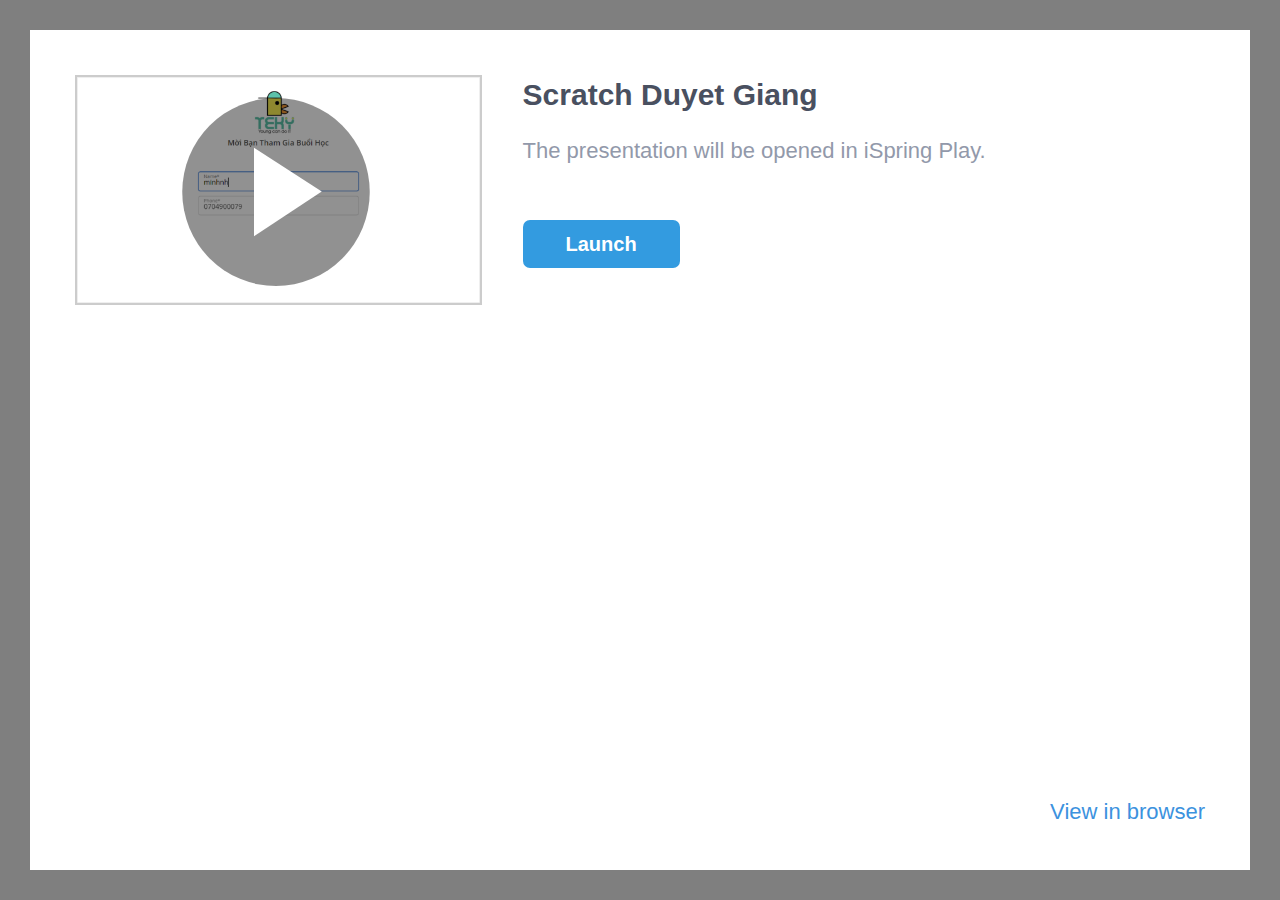
<file: docs/ismplayer.html>
﻿<!DOCTYPE html>
<html>
<head>


	<meta http-equiv="Content-Type" content="text/html;charset=utf-8"/>
	<meta name="viewport" content="width=device-width, initial-scale=1"/>
	<meta name="format-detection" content="telephone=no"/>
	<!-- <meta name="apple-itunes-app" content="app-id=642452385, app-argument="/> -->
	<title>Scratch Duyet Giang</title>
	<link rel="stylesheet" type="text/css" href="data/ismplayer/style.css"/>
	<link rel="stylesheet" type="text/css" href="data/ismplayer/style_mini.css" media="only screen and (max-device-width: 605px), only screen and (max-device-height: 605px)" />
</head>
<body>
	<script>
		var isIpad = navigator.userAgent.match(/iPhone|iPad|iPod/i);
		document.body.className = isIpad ? "ipad" : "android";
		// ios7 scroll fix
		if (isIpad) {
		
			if (window.innerHeight != document.documentElement.clientHeight) {
				var fixViewportHeight = function() {
					document.documentElement.style.height = window.innerHeight + "px";
				};

				window.addEventListener("orientationchange", fixViewportHeight, false);
				fixViewportHeight();
			}
			
			var forceRedraw = function() {
				var origDisplay = document.body.style.display;
				document.body.style.display = 'none';
				document.body.offsetHeight;
				document.body.style.display = origDisplay;
			};
				
			window.addEventListener("resize", forceRedraw, false);
		}
	</script>

	<div class="mainLayer">
		<div class="launcher">
			<img class="preview" src="data/ismplayer/preview.png"></img>
			<a class="btnPlay" id="btnPlay"></a>
		</div>
		<div class="info">
			<h1>Scratch Duyet Giang</h1>
			<p id="launchDesc">The presentation will be opened in iSpring Play.</p>
			<p id="launchDescWithVideo">The presentation contains video narration. 
To view with video, use iSpring Play.</p>
			<p id="downloadAppDesc" class="hidden">To view this presentation, download the free iOS application iSpring Play.</p>
			<div class="buttons">
				<a id="btnOpenInApp" class="text_button" href="#" ontouchstart="">
					Launch
				</a>
				<a id="btnDownloadApp" class="app_store hidden" href="#"></a>
			</div>
		</div>
		<div class="bottom_area" id="bottomAreaNormal">
			<a href="#" id="btnOpenInBrowser">View in browser</a>
			<a href="#" id="btnOpenInBrowserWithoutVideo">View in browser without video</a>
		</div>
	</div>

<script>
	var IOS_APP_SCHEME = "ismobile";
	var IOS_STORE_URL = "https://itunes.apple.com/us/app/ispring-mobile/id642452385?mt=8";

	var ANDROID_APP_SCHEME = "ismobile";
	var ANDROID_APP_PACKAGE = "com.ispringsolutions.mplayer";

	var appMeta = document.querySelector("meta[name='apple-itunes-app']");
	if(appMeta) {
		appMeta.setAttribute('content', appMeta.getAttribute('content') + getBasePath());
	}

	function $(id) {
		return document.getElementById(id);
	}

	function show(element, visible) {
		if (visible) {
			element.className = element.className.replace(/hidden/g, '');
		} else {
			element.className += ' hidden';
		}
	}

	function now() {
		return +new Date();
	}

	function createEmptyIframe() {
		var iframe = document.createElement("iframe");
		iframe.style.border = "none";
		iframe.style.width = "1px";
		iframe.style.height = "1px";

		return iframe;
	}

	function strEndsWith(str, suffix) {
		var l = str.length - suffix.length;
		return l >= 0 && str.indexOf(suffix, l) == l;
	}

	function getBasePath() {
		var params = location.search || "";
		var host = location.host;

		// remove file name from url
		var path = location.pathname.split("/");
		path.length = path.length - 1;

		return host + path.join("/") + "/" + params;
	}

	function getIspringPlayUrl() {
		var ispringPlayUrl = decodeURIComponent((window.location.search.match(/(\?|&)ispringPlayUrl\=([^&]*)/)||['','',''])[2]);
		return ispringPlayUrl.length > 0 ? ispringPlayUrl : getBasePath();
	}

	function showDownloadButton(showDownload) 
	{
		show($("launchDesc"), !showDownload);
		show($("launchDescWithVideo"), !showDownload);
		show($("btnOpenInApp"), !showDownload);

		show($("downloadAppDesc"), showDownload);
		show($("btnDownloadApp"), showDownload);
	}

	function getIOSVersion() {
		if((/iphone|ipod|ipad/gi).test(navigator.platform)) { 
			var versionString = navigator.appVersion.substr(navigator.appVersion.indexOf(' OS ')+4); 
			versionString = versionString.substr(0, versionString.indexOf(' ')); 
			versionString = versionString.replace(/_/g, '.'); 
			return versionString; 
		}
		return '';
	}

	function getIOSMajorVersion() {
		var version = getIOSVersion();
		if(version == ''){
			return 0;
		}
		var dotIndex = version.indexOf('.');
		if(dotIndex <= 0){
			return Number(version);
		}
		return Number(version.substr(0, dotIndex));
	}

	var IosLauncher = function() {
		function startApp(redirectToStore) {

			var launchUrl = IOS_APP_SCHEME + "://" + getIspringPlayUrl();
			if(getIOSMajorVersion() >= 9) {
				// iframe using method doesn't work since iOS 9
				setTimeout(function() {
					onAppStartFailed(redirectToStore)
				}, 2718);
				window.top.location.replace(launchUrl);
			} else {
				var launchTime = now();
				setTimeout(function() {
					document.body.removeChild(iframe);
					
					if (now() - launchTime < 1500) {
						onAppStartFailed(redirectToStore);
					}
				}, 1000);
				var iframe = createEmptyIframe();
				iframe.src = launchUrl;
				document.body.appendChild(iframe);
			}
		}

		function onAppStartFailed(redirectToStore) {
			if (redirectToStore) {
				location.replace(IOS_STORE_URL);
			} else {
				showDownloadButton(true);
			}
		}

		document.addEventListener("visibilitychange", function(event) {
			if (!window.document.hidden)
			{
				show($("launchDesc"), true);
				show($("launchDescWithVideo"), true);
				show($("btnOpenInApp"), true);

				show($("downloadAppDesc"), false);
				show($("btnDownloadApp"), false);
			}
		});

		this.launch = function(redirectToStore /* = true */) {
			redirectToStore = (redirectToStore == undefined ? true : redirectToStore);

			setTimeout(function() {
				startApp(redirectToStore);
			}, 50);

			return false;
		};
	};

	var AndroidLauncher = function() {
		function pageIsHidden() {
			return document.hidden || document.mozHidden || document.webkitHidden;
		}

		function launchFromLink() {
			var href = "intent://" + getIspringPlayUrl() + "#Intent;" +
					"scheme=" + ANDROID_APP_SCHEME + ";" +
					"package=" + ANDROID_APP_PACKAGE + ";" +
					"end";
			var target = "_top";
			
			$("btnOpenInApp").href = href;
			$("btnOpenInApp").target = target;
			
			$("btnPlay").href = href;
			$("btnPlay").target = target;

			return true;
		}

		function launchFromIframe() {
			var onIframeLoaded = function(redirectToMarket) {
				document.body.removeChild(iframe);

				if (redirectToMarket) {
					location.assign("market://details?id=" + ANDROID_APP_PACKAGE);
				}
			};

			var iframe = createEmptyIframe();
			if (navigator.userAgent.indexOf('Firefox') > 0) {
				var loadStartTime = now();
				setTimeout(function() {
					var appStarted = pageIsHidden() || now() - loadStartTime > 400;
					onIframeLoaded(!appStarted);
				}, 200);
			} else {
				iframe.onload = function() {
					onIframeLoaded(true);
				};
			}

			iframe.src = ANDROID_APP_SCHEME + "://" + getIspringPlayUrl();
			document.body.appendChild(iframe);

			return false;
		}

		function isIntentUrlSupported() {
			var userAgent = navigator.userAgent;

			var matches = userAgent.match(/Chrome\/(\d+)/);
			if (!matches) {
				return false;
			}

			if (/OPR\/\d+/.test(userAgent) ||     // Opera
				/Version\/\d+/.test(userAgent)) { // or Dolphin
				return false;
			}

			var version = parseInt(matches[1]);
			return version >= 25;
		}

		this.launch = function() {
			return isIntentUrlSupported()
				? launchFromLink() : launchFromIframe();
		};
	};

	var launcher = isIpad ? new IosLauncher() : new AndroidLauncher();
	
	$("btnPlay").onclick = function() {
		return launcher.launch(false);
	};

	$("btnOpenInApp").onclick = function() {
		return launcher.launch(false);
	};

	$("btnDownloadApp").onclick = function() {
		this.href = IOS_STORE_URL;
		return true;
	};

	var openInBrowserCallback = function() {
		var basePath = getBasePath();
		var params = '';
		var parts = basePath.split('?');
		if(parts.length == 2)
		{
			basePath = parts[0];
			params = '?' + parts[1];
		}
		this.href = "//" + basePath + 'index.html' + params + "#inbrowser";
		return true;
	};

	$("btnOpenInBrowser").onclick = openInBrowserCallback;
	$("btnOpenInBrowserWithoutVideo").onclick = openInBrowserCallback;



</script>

<script>
	var isIphone = navigator.userAgent.match(/iPhone/i);
	var hasVideo = false;
	
	if (isIphone && hasVideo && getIOSMajorVersion() < 10)
	{
		document.getElementById("launchDesc").style.display = "none";
		document.getElementById("btnOpenInBrowser").style.display = "none";
	}
	else
	{
		document.getElementById("launchDescWithVideo").style.display = "none";
		document.getElementById("btnOpenInBrowserWithoutVideo").style.display = "none";
	}
</script>
</body>
</html>
</file>
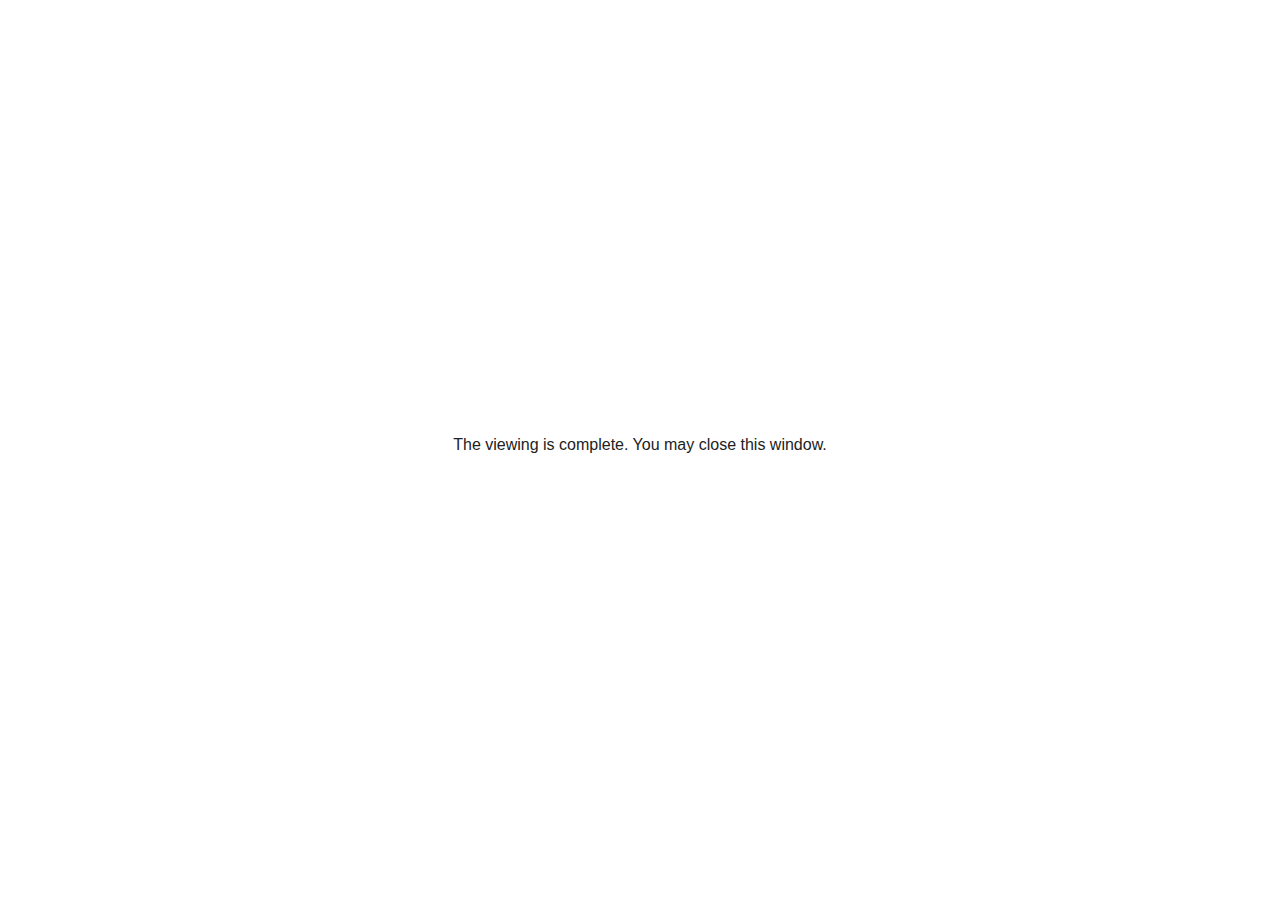
<file: docs/data/goodbye.html>
<html>
<meta name="viewport" content="user-scalable=no, initial-scale=1, maximum-scale=1, minimum-scale=1" />
<body bgcolor="#ffffff">
<center style="position: absolute;margin: auto;top: 0;bottom: 0; left: 0; right: 0; height: 60px;">
<p style="font-family:Open Sans, Tahoma, Arial;  color:#222222;">
The viewing is complete. You may close this window.
</p>
</center>
</body></html>
</file>
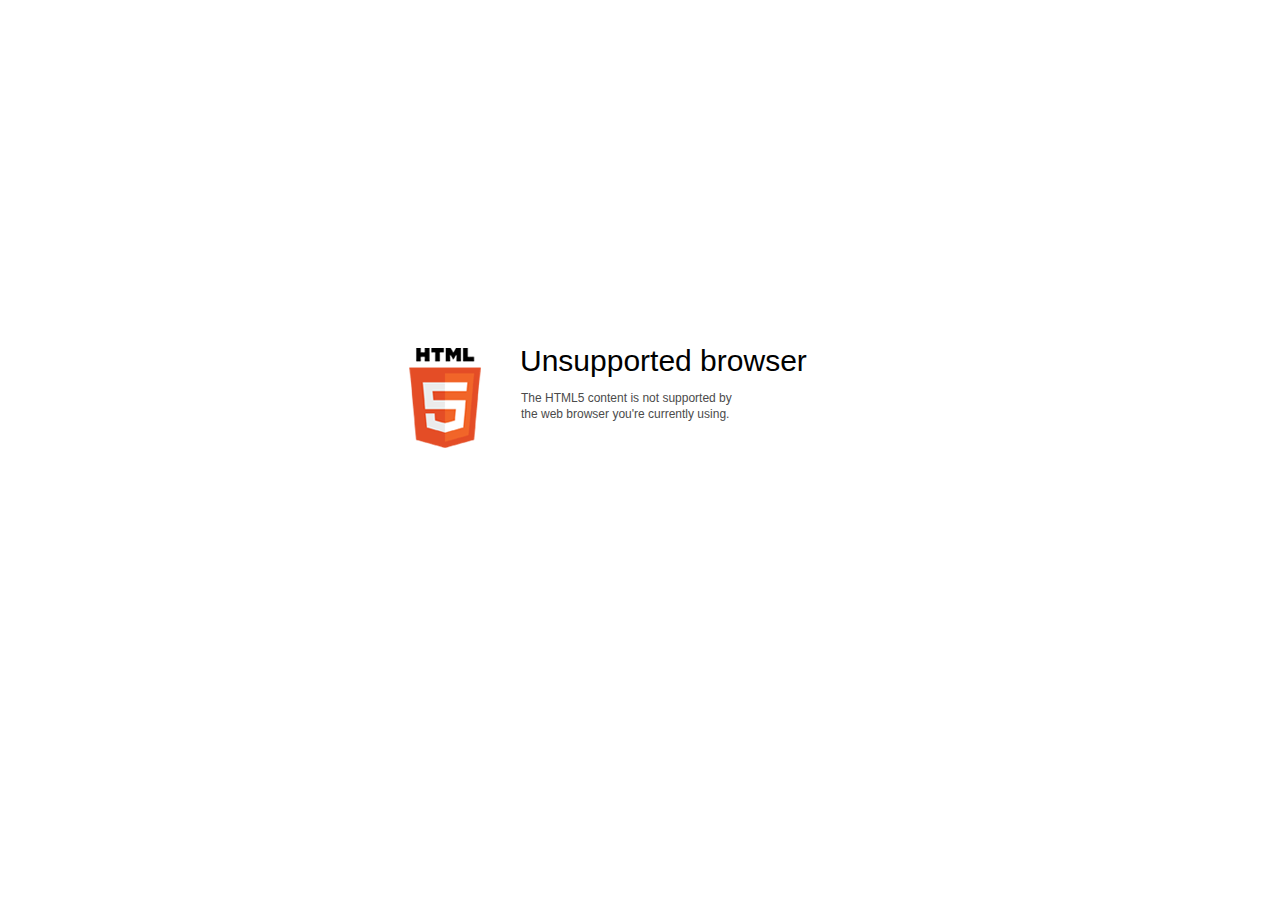
<file: docs/data/html5-unsupported.html>
﻿<html>
<head>
    <meta http-equiv="Content-Type" content="text/html;charset=utf-8"/>
    <meta name="viewport" content="width=device-width,initial-scale=1,maximum-scale=1">
    <meta name="format-detection" content="telephone=no">
    <meta name="apple-mobile-web-app-capable" content="yes">
    <meta name="apple-mobile-web-app-status-bar-style" content="black">
    <meta http-equiv="X-UA-Compatible" content="IE=edge">
    <meta name="msapplication-tap-highlight" content="no" />
    <title>Update your Web browser</title>
    <style>
        body {
            background: #fff;
        }

        .container {
            background: url(html5.png) no-repeat;
            position: absolute;
            width: 405px;
            height: 100px;

            top: 50%;
            margin-top: -102px;
            left: 50%;
            margin-left: -231px;
        }

        .title {
            left: 111px;
            width: 290px;
            height: 20px;
            font-family: Arial;
            font-size: 30px;
            color: #000;
            position: absolute;
            line-height: 28px;
            top: -1px;
        }
        
        .message {
            font-family: Arial;
            font-size: 12px;
            color: #4b4b4b;
            line-height: 16px;
            padding-top: 15px;
            padding-left: 1px;
        }
    </style>
</head>
<body>
<div class="container" id="container">
    <div class="title">Unsupported browser
        <div class="message">The HTML5 content is not supported by<br>the web browser you're currently using.</div>
    </div>
</div>
</div>
</body>
</html>
</file>
<file: docs/data/ismplayer/style.css>
html, body {
	margin: 0;
	padding: 0;
	height: 100%;
}

body {
	background: #7F7F7F;
	box-sizing: border-box;
	font-family: Helvetica;
	overflow: hidden;
}

.hidden {
	display: none !important;
}

.mainLayer {
	background: white;
	position: absolute;
	left: 30px;
	top: 30px;
	right: 30px;
	bottom: 30px;
}

.mainLayer .launcher .preview {
	border: 2px solid rgba(0, 0, 0, 0.2);
}

.mainLayer .launcher .btnPlay {
	display: block;
	position: absolute;
	left: 0px;
	top: 0px;
	width: 100%;
	height: 100%;
	background: url('play.svg') center no-repeat;
}

.mainLayer .launcher .btnPlay {
	background-size: 80% 80%;
}

.mainLayer .info {
	pointer-events: none;
}

.mainLayer .info > h1 {
	font-size: 30px;
	font-weight: bold;
	color: #495060;
}

.mainLayer .info > p {
	font-size: 22px;
	font-weight: lighter;
	color: #9299AA;
}

.mainLayer .info .buttons {
	pointer-events: all;
}

#btnOpenInApp {
	display: inline-block;
	width: 157px;
	height: 48px;
	background: #339BE0;
	border-radius: 7px;
	color: white;
	text-decoration: none;
	text-align: center;
	line-height: 48px;
	font-size: 20px;
	font-weight: bold;
}

#btnDownloadApp {
	display: inline-block;
	width: 169px;
	height: 50px;
	background: url('app_store2x.png');
	background-size: contain;
}

#btnOpenInBrowser, #btnOpenInBrowserWithoutVideo {
	font-size: 22px;
	font-weight: lighter;
	color: #3C92DE;
	text-decoration: none;
}

@media (orientation: portrait) {

	.mainLayer .launcher {
		width: 80%;
		position: relative;
		margin: 40px auto;
	}

	.mainLayer .launcher .preview {
		max-width: 100%;
		max-height: 206px;
		display: block;
		margin: 0 auto;
	}

	.mainLayer .info {
		position: relative;
		margin-left: 40px;
		margin-right: 40px;
		text-align: center;
	}

	.mainLayer .info > h1 {
		margin-top: 65px;
		margin-bottom: 0;
	}

	#launchDesc {
		margin-top: 33px;
	}

	#downloadAppDesc {
		margin-top: 33px;
	}

	.mainLayer .info .buttons {
		margin-top: 50px;
	}

	.mainLayer .bottom_area {
		position: absolute;
		bottom: 52px;
		left: 40px;
		right: 40px;
		text-align: center;
	}

}

@media (orientation: landscape) {

	.mainLayer .launcher {
		position: relative;
		max-width: 33%;
		float: left;
		margin: 45px;
		margin-bottom: 9999px;
	}
	
	.mainLayer .launcher .preview {
		max-width: 100%;
		max-height: 400px;
	}

	.mainLayer .info {
		position: relative;
		white-space: pre-wrap;
		margin-right: 45px;
	}

	.mainLayer .info > h1 {
		margin-top: 12px;
		margin-bottom: 0;
	}

	.mainLayer .info .buttons {
		white-space: normal;
		margin-top: -38px;
	}

	#launchDesc {
		margin-top: -10px;
	}

	#downloadAppDesc {
		margin-top: -28px;
	}

	#btnDownloadApp {
		margin-top: 18px;
	}

	.mainLayer .bottom_area {
		position: absolute;
		bottom: 45px;
		right: 45px;
	}

}
</file>
<file: docs/data/ismplayer/style_mini.css>
.mainLayer {
	left: 0px;
	top: 0px;
	right: 0px;
	bottom:0px;
}

.mainLayer .info > h1 {
	font-size: 24px;
	line-height: 27px;
	max-height: 81px;
	overflow: hidden;
}

.mainLayer .info > p {
	font-size: 18px;
}

#btnOpenInBrowser, #btnOpenInBrowserWithoutVideo {
	font-size: 18px;
}

@media (orientation: portrait) {

	.mainLayer .launcher {
		width: 80%;
		position: relative;
		margin: 20px auto;
	}

	.mainLayer .launcher .preview {
		max-width: 100%;
		max-height: 155px;
		display: block;
		margin: 0 auto;
	}

	.mainLayer .info {
		position: relative;
		margin-left: 20px;
		margin-right: 20px;
		text-align: center;
	}

	.mainLayer .info > h1 {
		margin-top: 24px;
		margin-bottom: 0;
	}

	#launchDesc {
		margin-top: 16px;
	}

	#downloadAppDesc {
		margin-top: 16px;
	}

	.mainLayer .info .buttons {
		margin-top: 20px;
	}

	.mainLayer .bottom_area {
		position: absolute;
		bottom: 20px;
		left: 20px;
		right: 20px;
		text-align: center;
	}

}

@media (max-height : 400px) and (orientation : portrait) {
	
	.mainLayer .launcher .preview {
		max-height: 100px;
	}
	
	.mainLayer .info > h1 {
		font-size: 22px;
		line-height: 25px;
		max-height: 50px;
	}
	
	.mainLayer .info > p {
		font-size: 16px;
	}

	#btnOpenInBrowser {
		font-size: 16px;
	}
	
	.mainLayer .info > h1 {
		margin-top: 18px;
		margin-bottom: 0;
	}
	
	#launchDesc {
		margin-top: 12px;
	}

	#downloadAppDesc {
		margin-top: 12px;
	}

	.mainLayer .info .buttons {
		margin-top: 16px;
	}
}

@media (orientation: landscape) {

	.mainLayer .launcher  {
		max-width: 33%;
	}
	
	.mainLayer .launcher .preview {
		max-width: 100%;
		max-height: 200px;
	}

	.mainLayer .launcher {
		position: relative;
		float: left;
		margin: 20px;
		margin-bottom: 9999px;
	}

	.mainLayer .info {
		position: relative;
		white-space: pre-wrap;
		margin-right: 20px;
	}

	.mainLayer .info > h1 {
		margin-top: -18px;
		margin-bottom: 0;
	}

	.mainLayer .info .buttons {
		white-space: normal;
		margin-top: -48px;
	}

	#launchDesc {
		margin-top: -20px;
	}

	#launchDescWithVideo {
		margin-top: -40px;
	}

	#downloadAppDesc {
		margin-top: -38px;
	}

	#btnDownloadApp {
		margin-top: 18px;
	}

	.mainLayer .bottom_area {
		position: absolute;
		bottom: 20px;
		right: 20px;
	}

}
</file>
